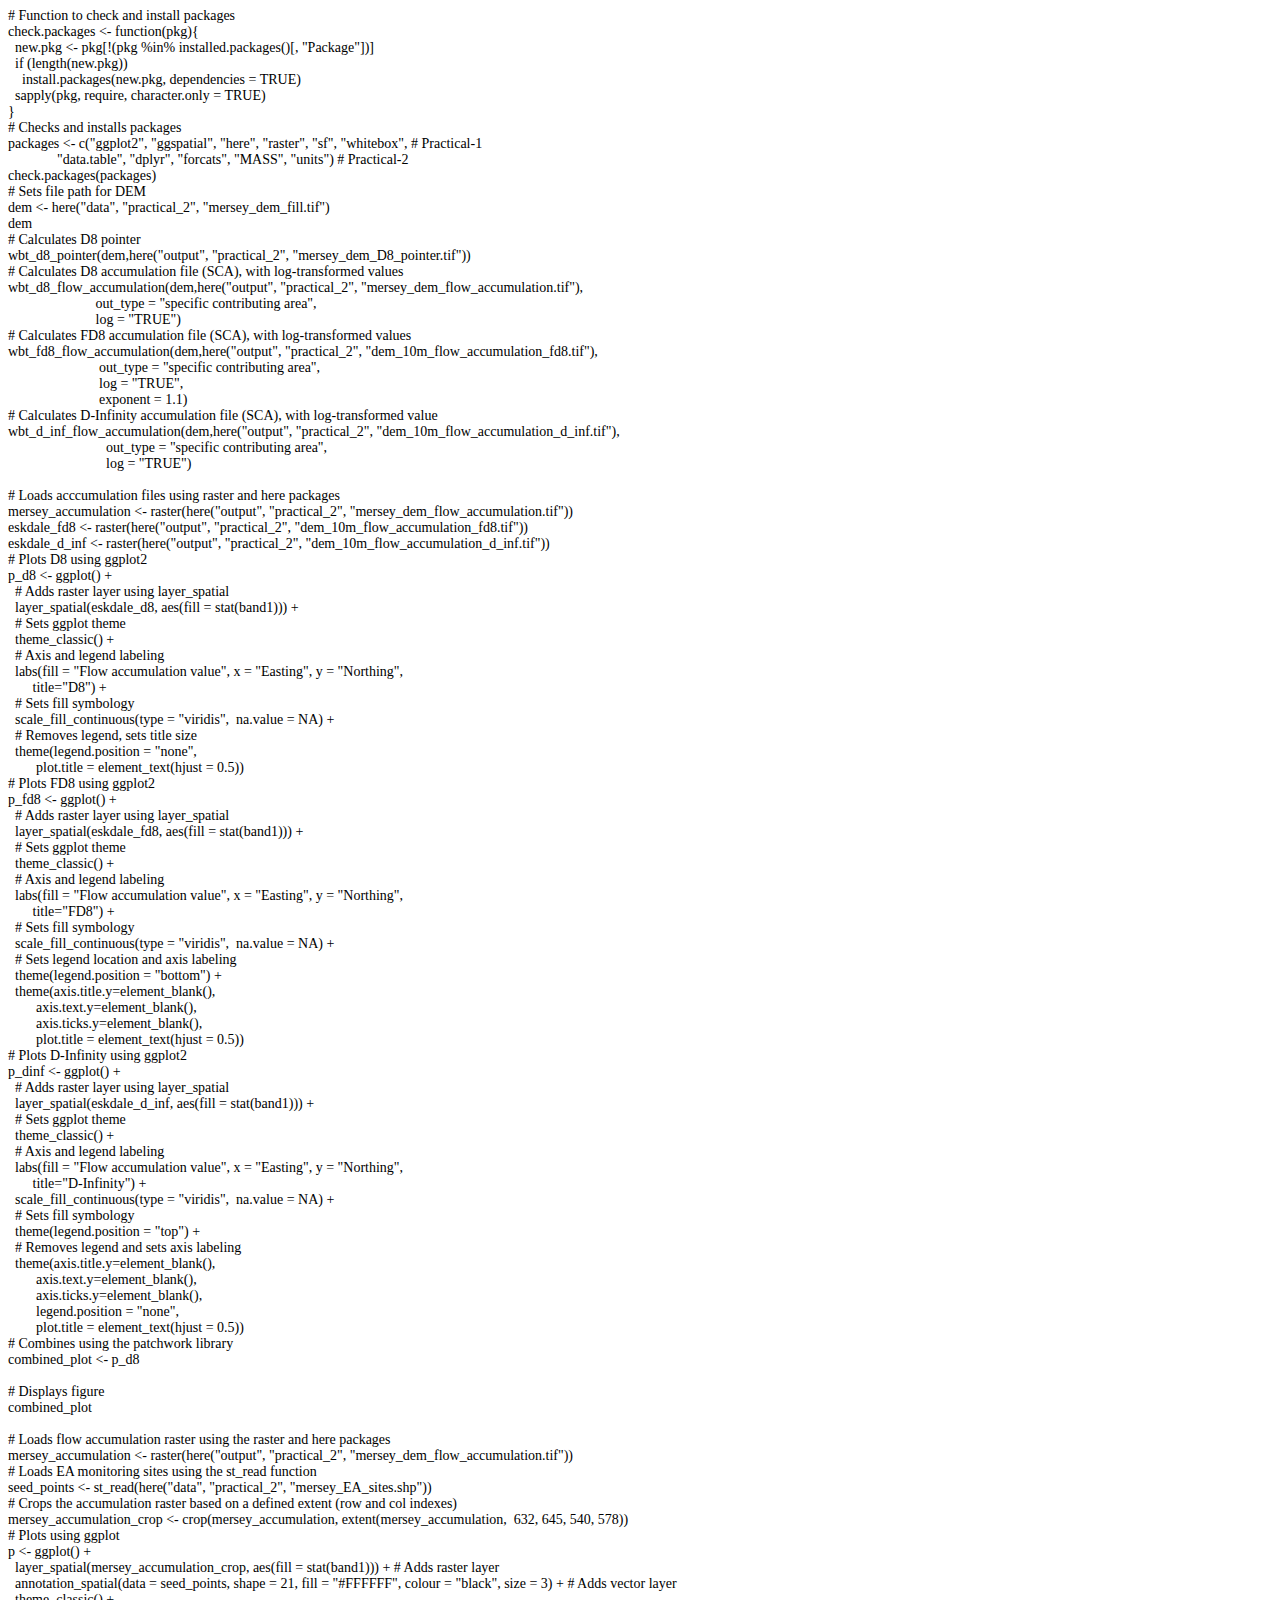
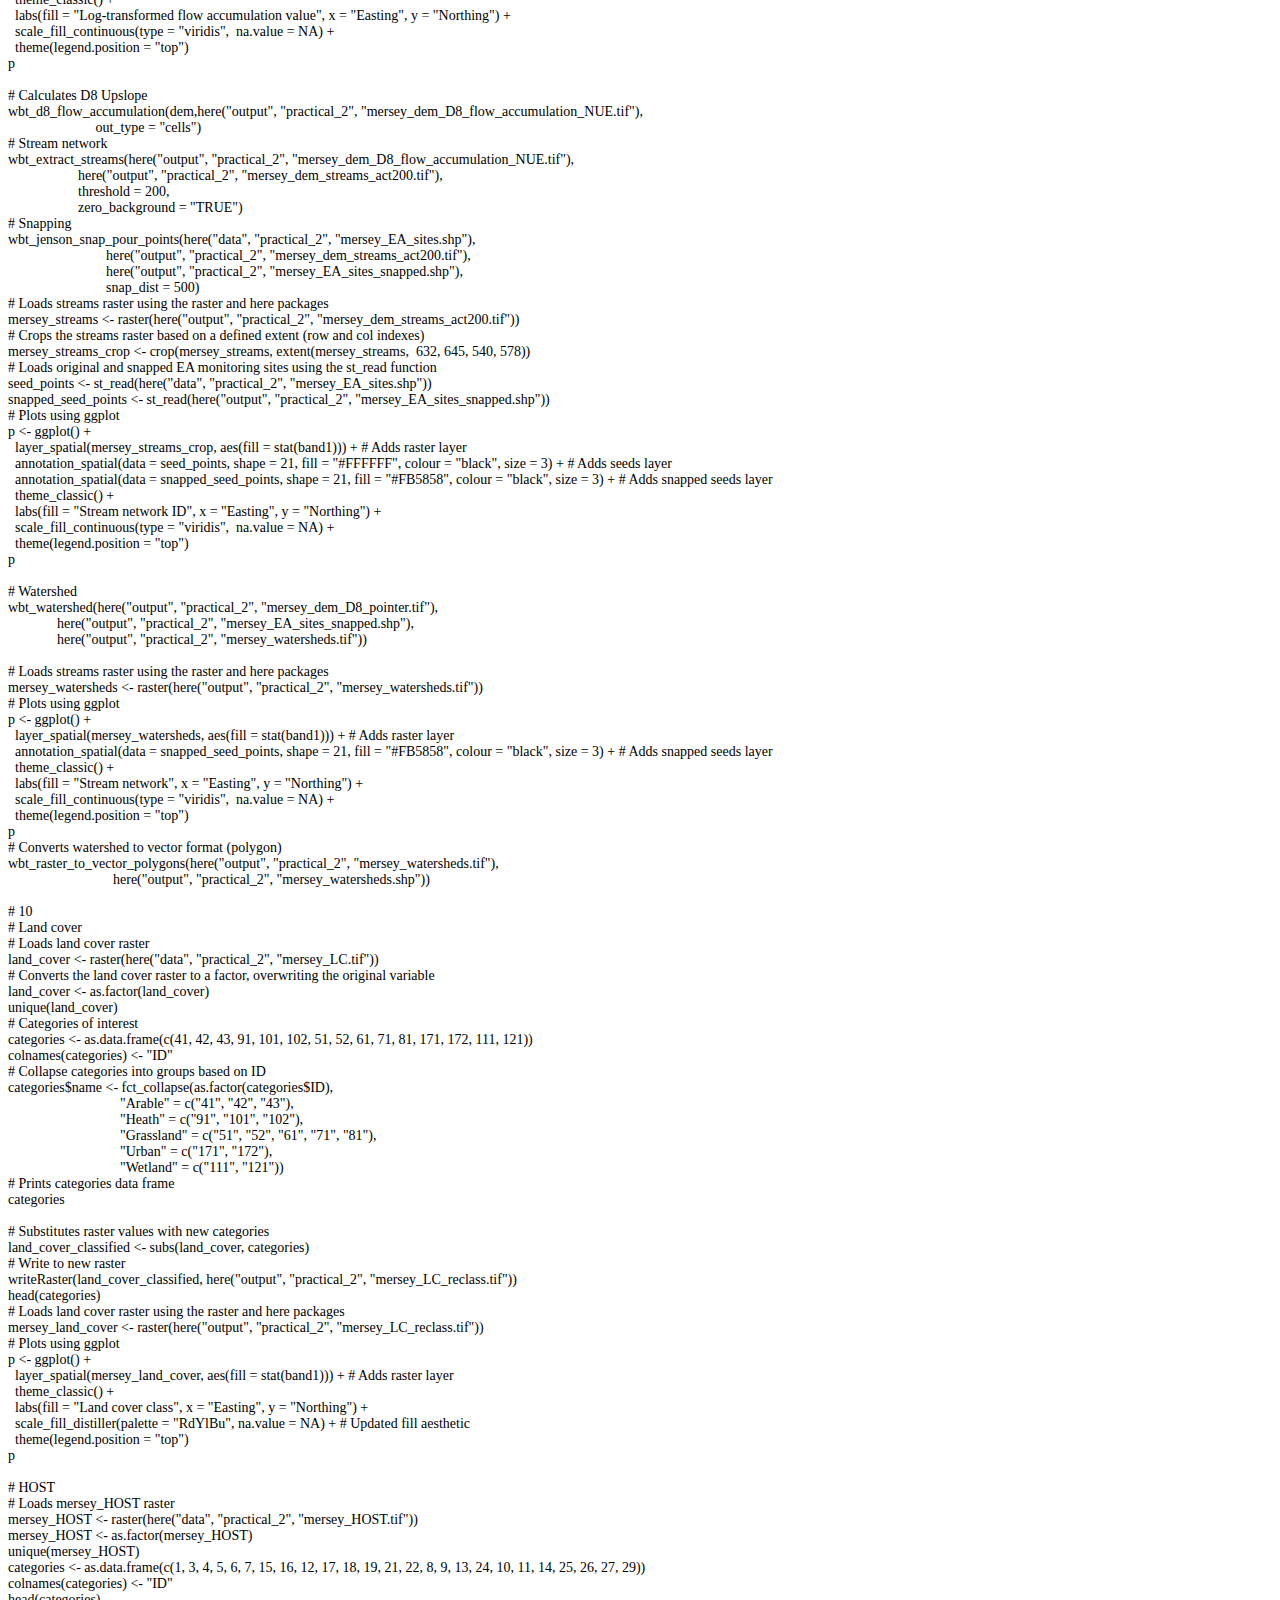
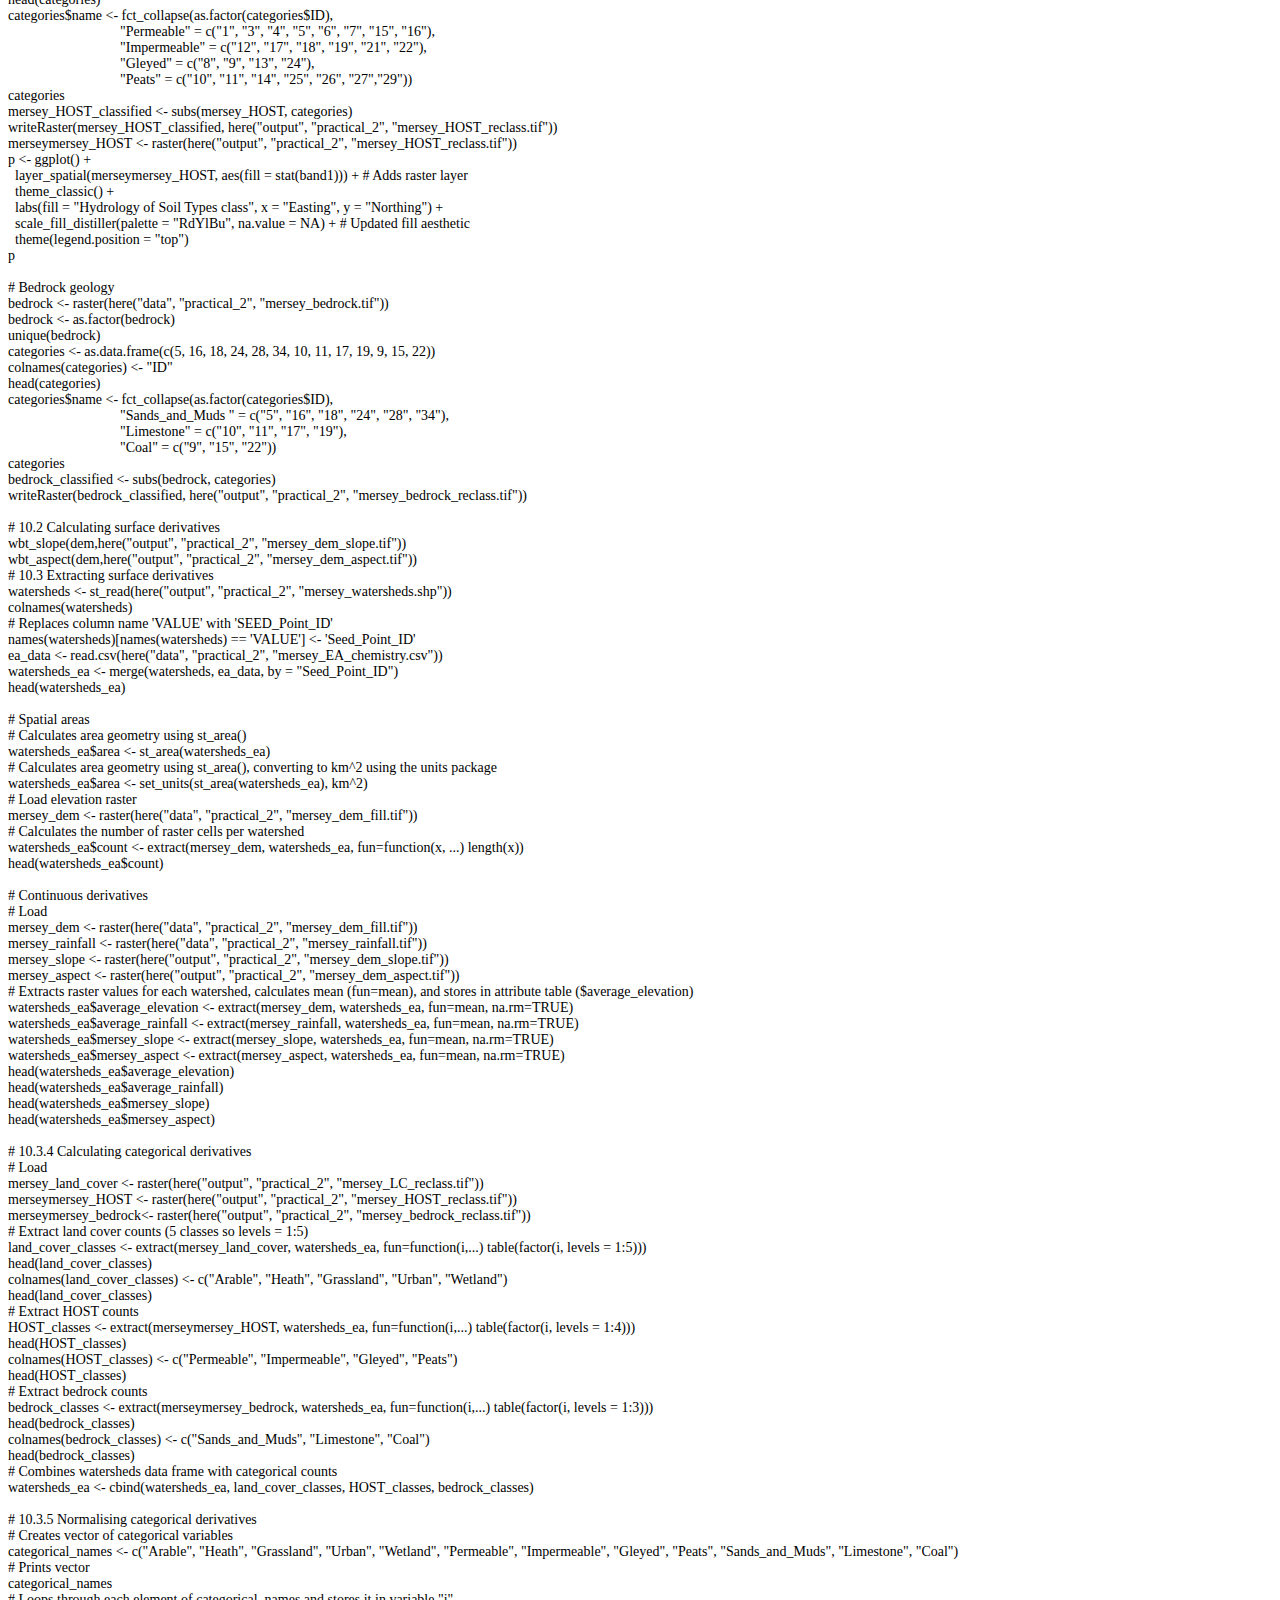
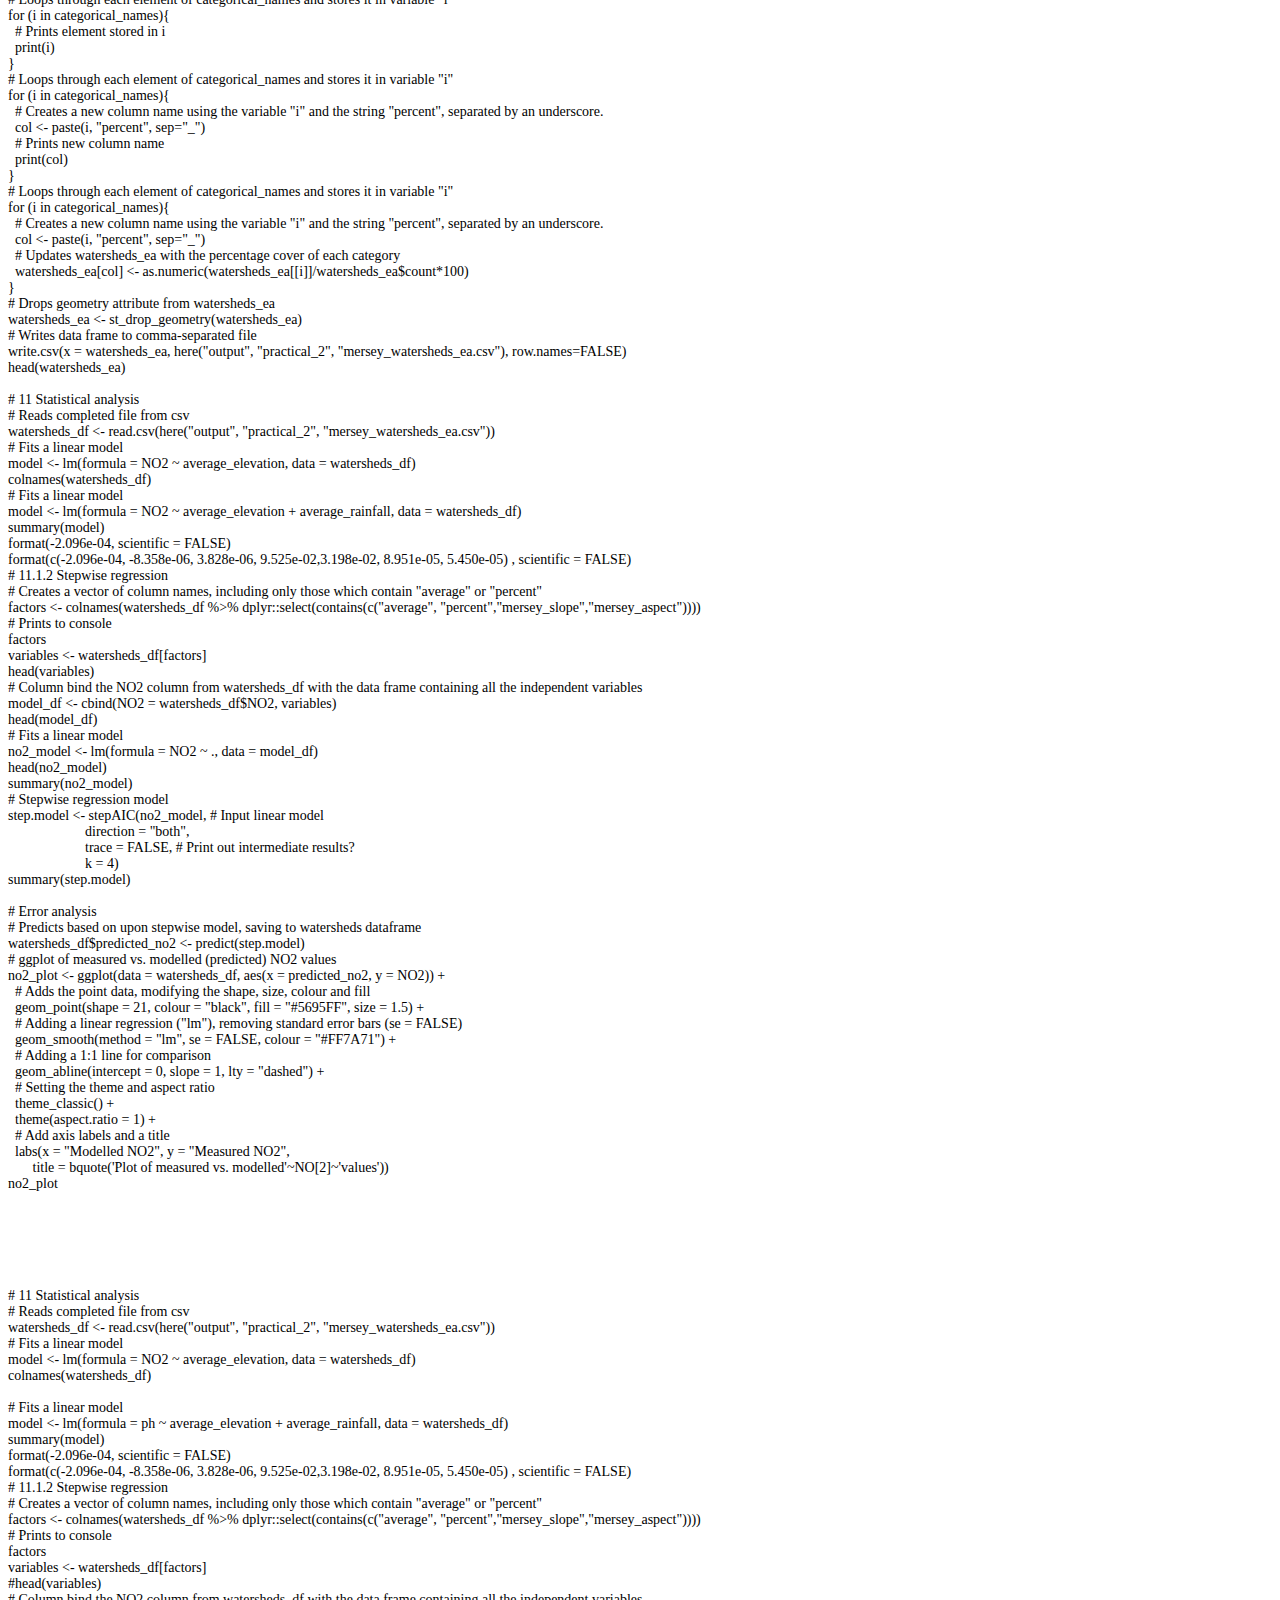
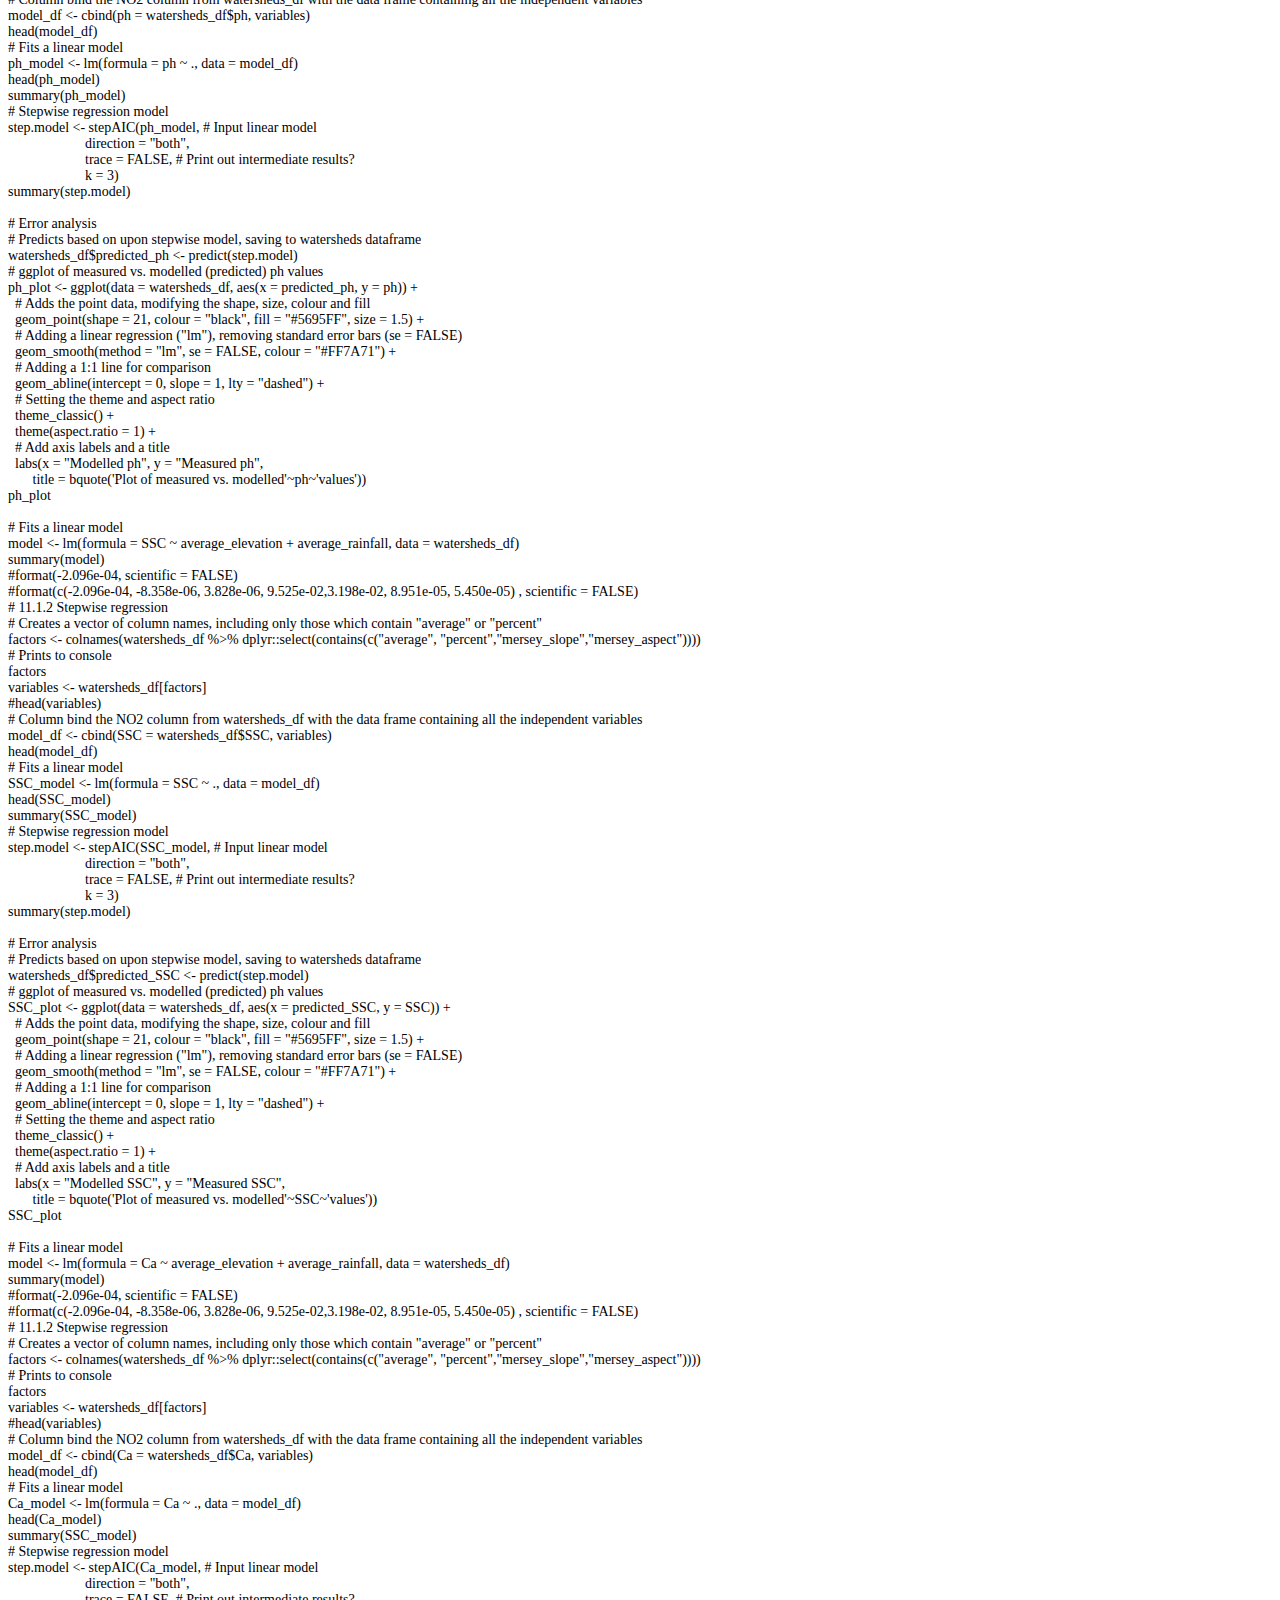
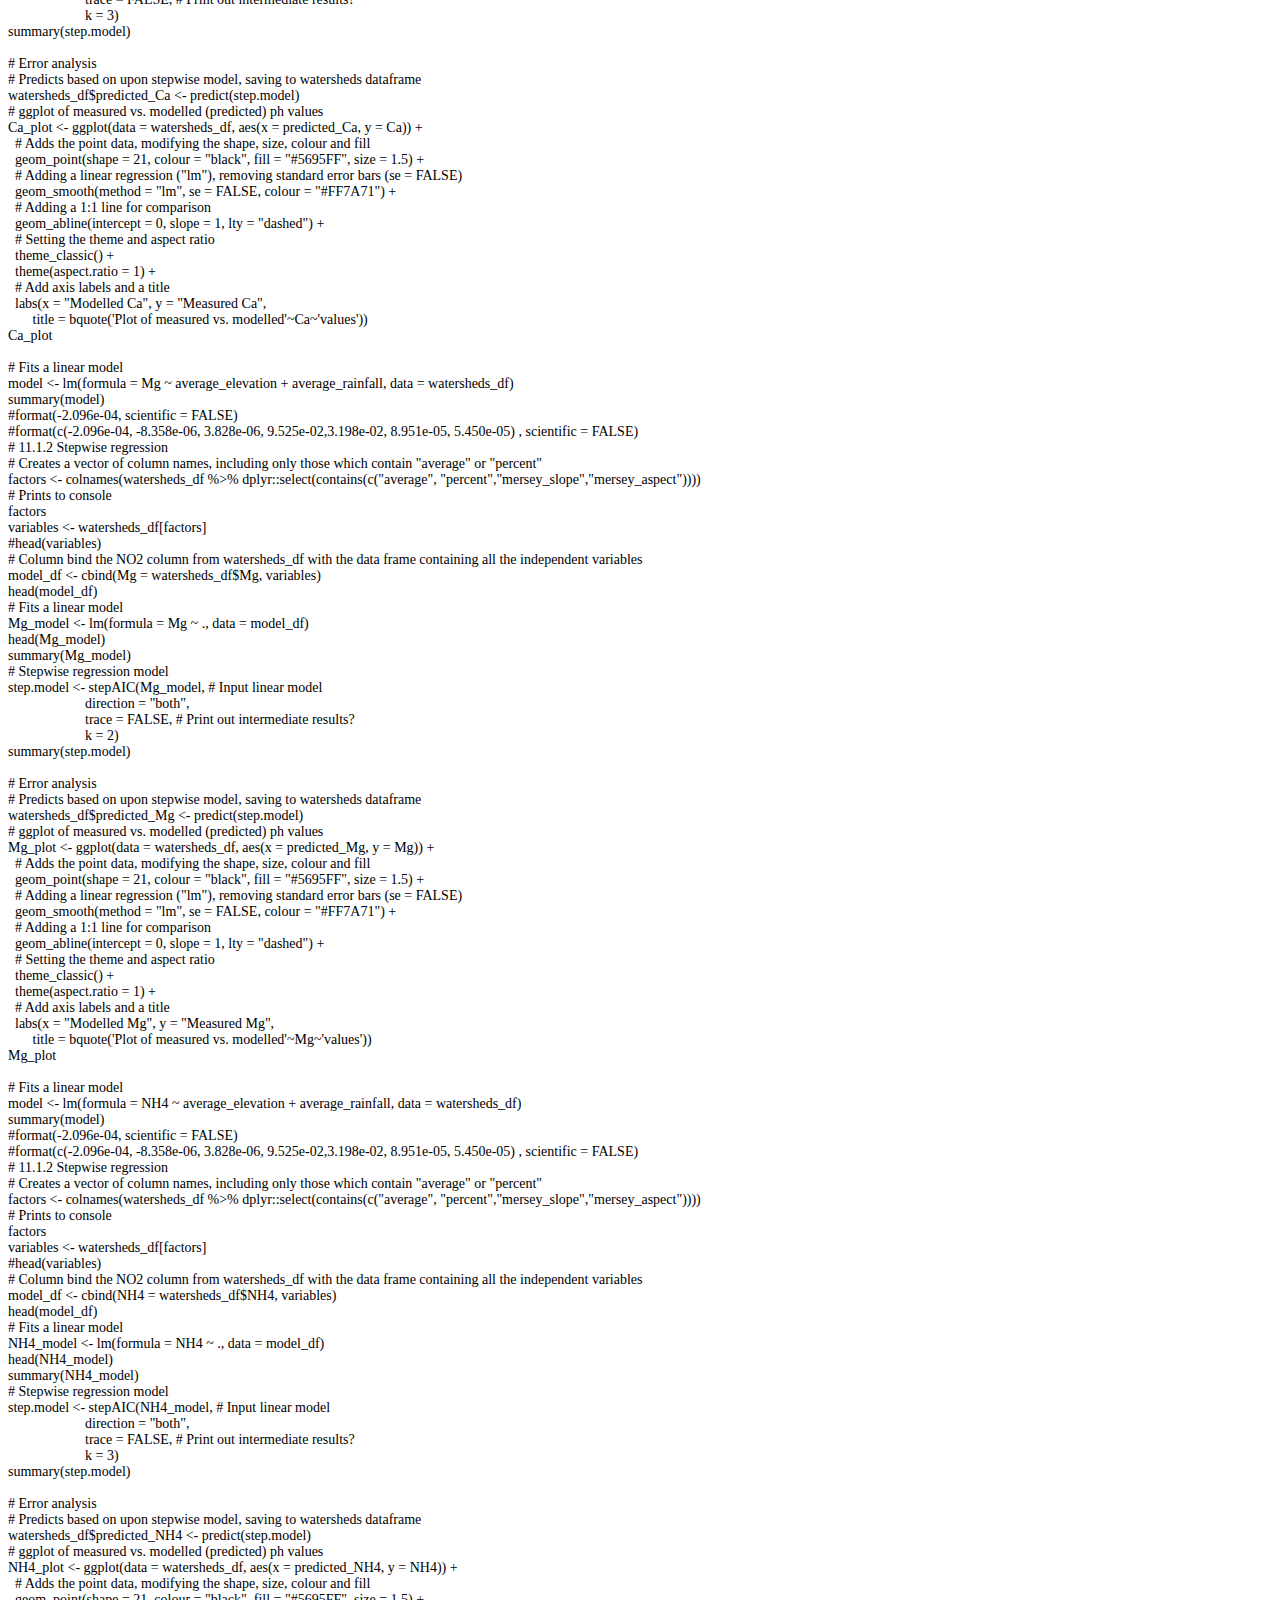
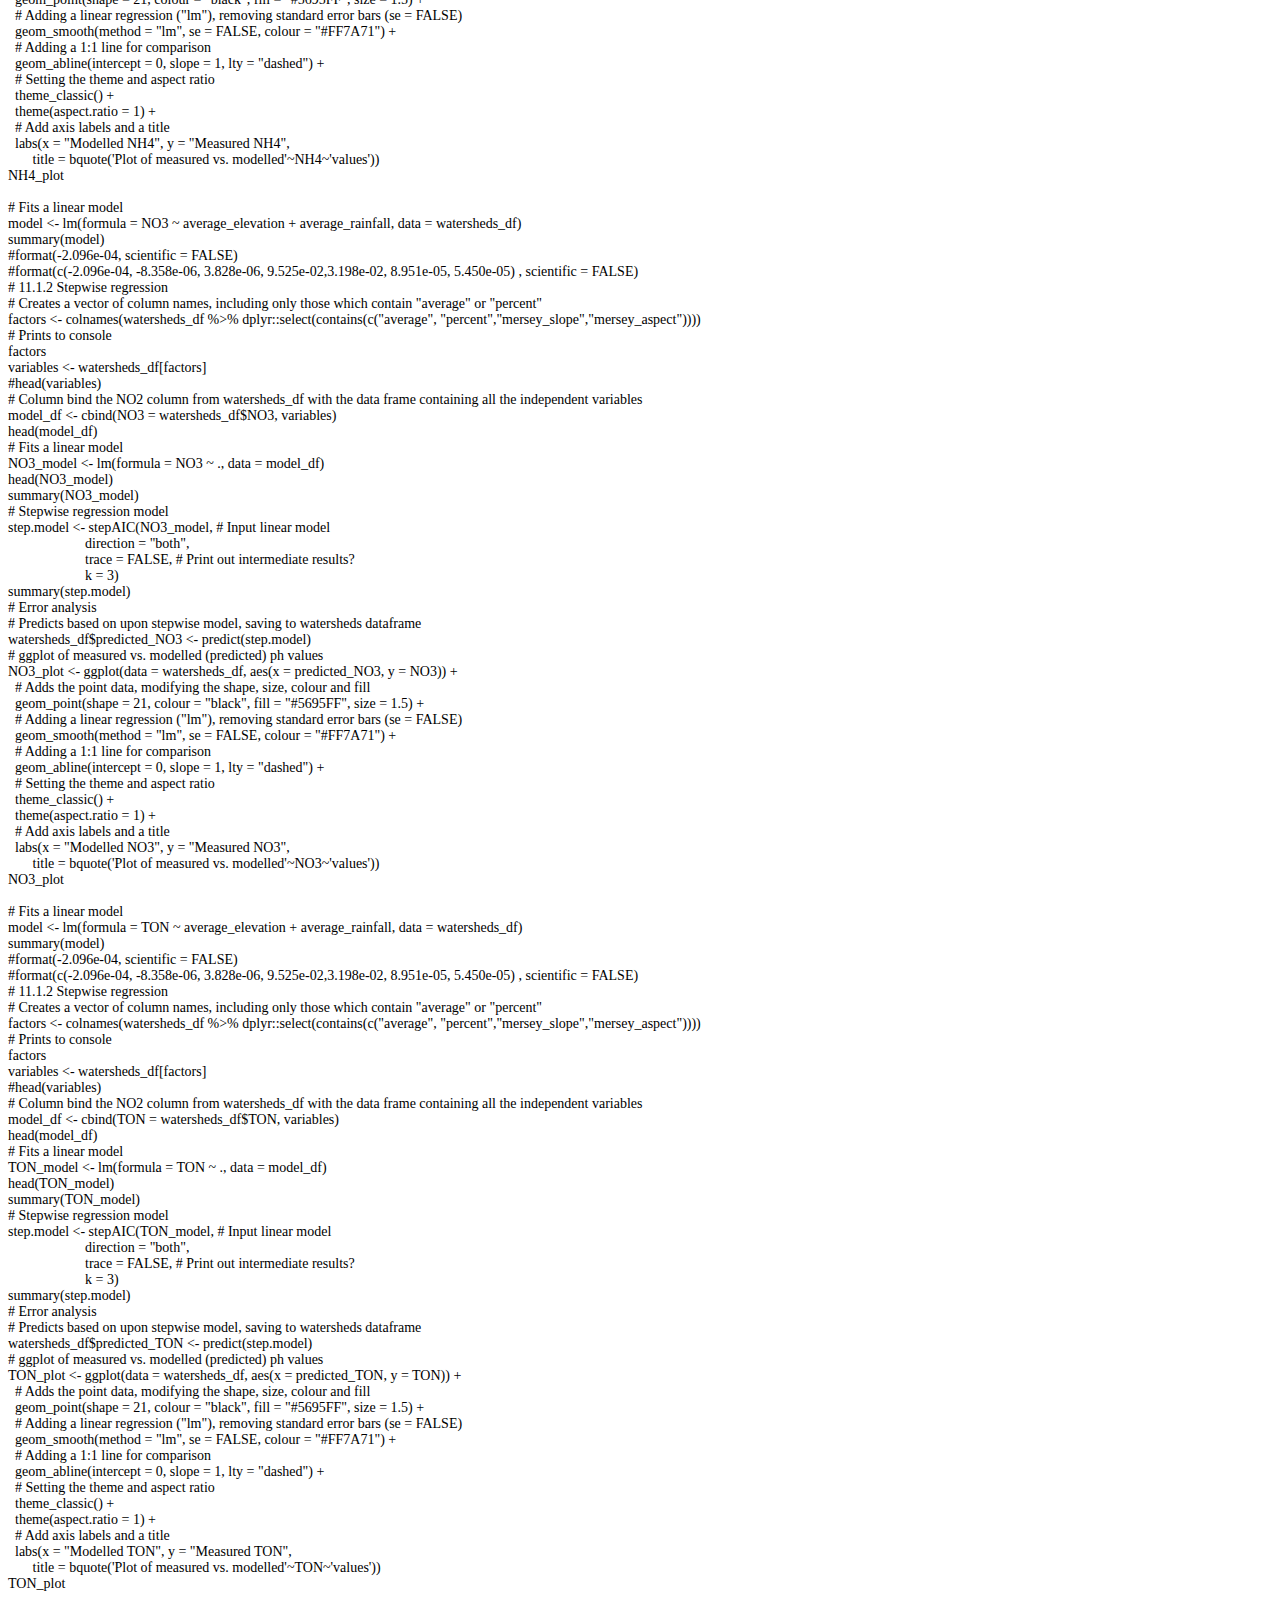
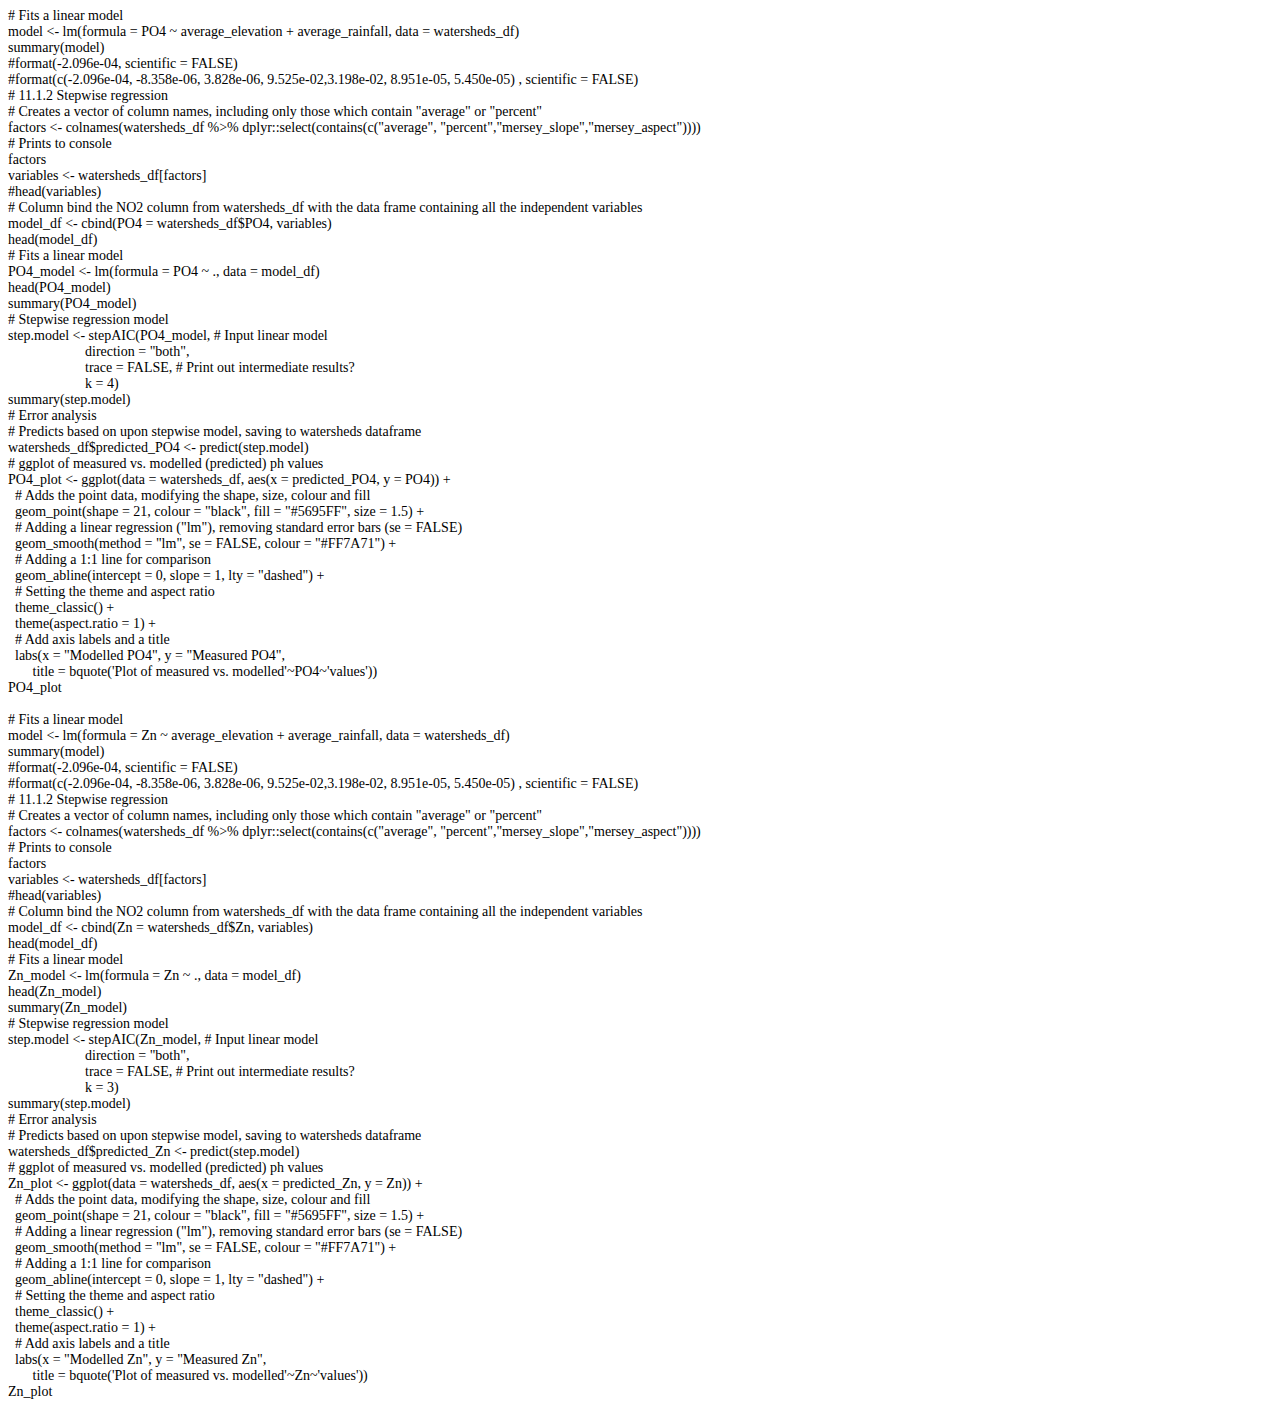
<file: Lin/Code.htm>
<html>

<head>
<meta http-equiv=Content-Type content="text/html; charset=gb2312">
<meta name=Generator content="Microsoft Word 15 (filtered)">
<style>
<!--
 /* Font Definitions */
 @font-face
	{font-family:"Cambria Math";
	panose-1:2 4 5 3 5 4 6 3 2 4;}
@font-face
	{font-family:等线;
	panose-1:2 1 6 0 3 1 1 1 1 1;}
@font-face
	{font-family:"\@等线";
	panose-1:2 1 6 0 3 1 1 1 1 1;}
 /* Style Definitions */
 p.MsoNormal, li.MsoNormal, div.MsoNormal
	{margin:0cm;
	text-align:justify;
	text-justify:inter-ideograph;
	font-size:10.5pt;
	font-family:等线;}
p.MsoHeader, li.MsoHeader, div.MsoHeader
	{mso-style-link:"页眉 字符";
	margin:0cm;
	text-align:center;
	layout-grid-mode:char;
	border:none;
	padding:0cm;
	font-size:9.0pt;
	font-family:等线;}
p.MsoFooter, li.MsoFooter, div.MsoFooter
	{mso-style-link:"页脚 字符";
	margin:0cm;
	layout-grid-mode:char;
	font-size:9.0pt;
	font-family:等线;}
span.a
	{mso-style-name:"页眉 字符";
	mso-style-link:页眉;}
span.a0
	{mso-style-name:"页脚 字符";
	mso-style-link:页脚;}
.MsoChpDefault
	{font-family:等线;}
 /* Page Definitions */
 @page WordSection1
	{size:595.3pt 841.9pt;
	margin:72.0pt 90.0pt 72.0pt 90.0pt;
	layout-grid:15.6pt;}
div.WordSection1
	{page:WordSection1;}
-->
</style>

</head>

<body lang=ZH-CN style='word-wrap:break-word;text-justify-trim:punctuation'>

<div class=WordSection1 style='layout-grid:15.6pt'>

<p class=MsoNormal><span lang=EN-US># Function to check and install packages</span></p>

<p class=MsoNormal><span lang=EN-US>check.packages &lt;- function(pkg){</span></p>

<p class=MsoNormal><span lang=EN-US>&nbsp; new.pkg &lt;- pkg[!(pkg %in%
installed.packages()[, &quot;Package&quot;])]</span></p>

<p class=MsoNormal><span lang=EN-US>&nbsp; if (length(new.pkg)) </span></p>

<p class=MsoNormal><span lang=EN-US>&nbsp;&nbsp;&nbsp;
install.packages(new.pkg, dependencies = TRUE)</span></p>

<p class=MsoNormal><span lang=EN-US>&nbsp; sapply(pkg, require, character.only
= TRUE)</span></p>

<p class=MsoNormal><span lang=EN-US>}</span></p>

<p class=MsoNormal><span lang=EN-US># Checks and installs packages</span></p>

<p class=MsoNormal><span lang=EN-US>packages &lt;- c(&quot;ggplot2&quot;,
&quot;ggspatial&quot;, &quot;here&quot;, &quot;raster&quot;, &quot;sf&quot;,
&quot;whitebox&quot;, # Practical-1</span></p>

<p class=MsoNormal><span lang=EN-US>&nbsp;&nbsp;&nbsp;&nbsp;&nbsp;&nbsp;&nbsp;&nbsp;&nbsp;&nbsp;&nbsp;&nbsp;&nbsp;
&quot;data.table&quot;, &quot;dplyr&quot;, &quot;forcats&quot;,
&quot;MASS&quot;, &quot;units&quot;) # Practical-2 </span></p>

<p class=MsoNormal><span lang=EN-US>check.packages(packages)</span></p>

<p class=MsoNormal><span lang=EN-US># Sets file path for DEM</span></p>

<p class=MsoNormal><span lang=EN-US>dem &lt;- here(&quot;data&quot;,
&quot;practical_2&quot;, &quot;mersey_dem_fill.tif&quot;)</span></p>

<p class=MsoNormal><span lang=EN-US>dem</span></p>

<p class=MsoNormal><span lang=EN-US># Calculates D8 pointer</span></p>

<p class=MsoNormal><span lang=EN-US>wbt_d8_pointer(dem,here(&quot;output&quot;,
&quot;practical_2&quot;, &quot;mersey_dem_D8_pointer.tif&quot;))</span></p>

<p class=MsoNormal><span lang=EN-US># Calculates D8 accumulation file (SCA),
with log-transformed values</span></p>

<p class=MsoNormal><span lang=EN-US>wbt_d8_flow_accumulation(dem,here(&quot;output&quot;,
&quot;practical_2&quot;, &quot;mersey_dem_flow_accumulation.tif&quot;), </span></p>

<p class=MsoNormal><span lang=EN-US>&nbsp;&nbsp;&nbsp;&nbsp;&nbsp;&nbsp;&nbsp;&nbsp;&nbsp;&nbsp;&nbsp;&nbsp;&nbsp;&nbsp;&nbsp;&nbsp;&nbsp;&nbsp;&nbsp;&nbsp;&nbsp;&nbsp;&nbsp;&nbsp;
out_type = &quot;specific contributing area&quot;, </span></p>

<p class=MsoNormal><span lang=EN-US>&nbsp;&nbsp;&nbsp;&nbsp;&nbsp;&nbsp;&nbsp;&nbsp;&nbsp;&nbsp;&nbsp;&nbsp;&nbsp;&nbsp;&nbsp;&nbsp;&nbsp;&nbsp;&nbsp;&nbsp;&nbsp;&nbsp;&nbsp;&nbsp;
log = &quot;TRUE&quot;)</span></p>

<p class=MsoNormal><span lang=EN-US># Calculates FD8 accumulation file (SCA),
with log-transformed values</span></p>

<p class=MsoNormal><span lang=EN-US>wbt_fd8_flow_accumulation(dem,here(&quot;output&quot;,
&quot;practical_2&quot;, &quot;dem_10m_flow_accumulation_fd8.tif&quot;), </span></p>

<p class=MsoNormal><span lang=EN-US>&nbsp;&nbsp;&nbsp;&nbsp;&nbsp;&nbsp;&nbsp;&nbsp;&nbsp;&nbsp;&nbsp;&nbsp;&nbsp;&nbsp;&nbsp;&nbsp;&nbsp;&nbsp;&nbsp;&nbsp;&nbsp;&nbsp;&nbsp;&nbsp;&nbsp;
out_type = &quot;specific contributing area&quot;, </span></p>

<p class=MsoNormal><span lang=EN-US>&nbsp;&nbsp;&nbsp;&nbsp;&nbsp;&nbsp;&nbsp;&nbsp;&nbsp;&nbsp;&nbsp;&nbsp;&nbsp;&nbsp;&nbsp;&nbsp;&nbsp;&nbsp;&nbsp;&nbsp;&nbsp;&nbsp;&nbsp;&nbsp;&nbsp;
log = &quot;TRUE&quot;, </span></p>

<p class=MsoNormal><span lang=EN-US>&nbsp;&nbsp;&nbsp;&nbsp;&nbsp;&nbsp;&nbsp; &nbsp;&nbsp;&nbsp;&nbsp;&nbsp;&nbsp;&nbsp;&nbsp;&nbsp;&nbsp;&nbsp;&nbsp;&nbsp;&nbsp;&nbsp;&nbsp;&nbsp;&nbsp;exponent
= 1.1)</span></p>

<p class=MsoNormal><span lang=EN-US># Calculates D-Infinity accumulation file
(SCA), with log-transformed value </span></p>

<p class=MsoNormal><span lang=EN-US>wbt_d_inf_flow_accumulation(dem,here(&quot;output&quot;,
&quot;practical_2&quot;, &quot;dem_10m_flow_accumulation_d_inf.tif&quot;), </span></p>

<p class=MsoNormal><span lang=EN-US>&nbsp;&nbsp;&nbsp;&nbsp;&nbsp;&nbsp;&nbsp;&nbsp;&nbsp;&nbsp;&nbsp;&nbsp;&nbsp;&nbsp;&nbsp;&nbsp;&nbsp;&nbsp;&nbsp;&nbsp;&nbsp;&nbsp;&nbsp;&nbsp;&nbsp;&nbsp;&nbsp;
out_type = &quot;specific contributing area&quot;, </span></p>

<p class=MsoNormal><span lang=EN-US>&nbsp;&nbsp;&nbsp;&nbsp;&nbsp;&nbsp;&nbsp;&nbsp;&nbsp;&nbsp;&nbsp;&nbsp;&nbsp;&nbsp;&nbsp;&nbsp;&nbsp;&nbsp;&nbsp;&nbsp;&nbsp;&nbsp;&nbsp;&nbsp;&nbsp;&nbsp;&nbsp;
log = &quot;TRUE&quot;)</span></p>

<p class=MsoNormal><span lang=EN-US>&nbsp;</span></p>

<p class=MsoNormal><span lang=EN-US># Loads acccumulation files using raster
and here packages</span></p>

<p class=MsoNormal><span lang=EN-US>mersey_accumulation &lt;-
raster(here(&quot;output&quot;, &quot;practical_2&quot;,
&quot;mersey_dem_flow_accumulation.tif&quot;))</span></p>

<p class=MsoNormal><span lang=EN-US>eskdale_fd8 &lt;- raster(here(&quot;output&quot;,
&quot;practical_2&quot;, &quot;dem_10m_flow_accumulation_fd8.tif&quot;))</span></p>

<p class=MsoNormal><span lang=EN-US>eskdale_d_inf &lt;-
raster(here(&quot;output&quot;, &quot;practical_2&quot;,
&quot;dem_10m_flow_accumulation_d_inf.tif&quot;))</span></p>

<p class=MsoNormal><span lang=EN-US># Plots D8 using ggplot2</span></p>

<p class=MsoNormal><span lang=EN-US>p_d8 &lt;- ggplot() +</span></p>

<p class=MsoNormal><span lang=EN-US>&nbsp; # Adds raster layer using
layer_spatial</span></p>

<p class=MsoNormal><span lang=EN-US>&nbsp; layer_spatial(eskdale_d8, aes(fill =
stat(band1))) +</span></p>

<p class=MsoNormal><span lang=EN-US>&nbsp; # Sets ggplot theme</span></p>

<p class=MsoNormal><span lang=EN-US>&nbsp; theme_classic() + </span></p>

<p class=MsoNormal><span lang=EN-US>&nbsp; # Axis and legend labeling</span></p>

<p class=MsoNormal><span lang=EN-US>&nbsp; labs(fill = &quot;Flow accumulation
value&quot;, x = &quot;Easting&quot;, y = &quot;Northing&quot;, </span></p>

<p class=MsoNormal><span lang=EN-US>&nbsp;&nbsp;&nbsp;&nbsp;&nbsp;&nbsp;
title=&quot;D8&quot;) +</span></p>

<p class=MsoNormal><span lang=EN-US>&nbsp; # Sets fill symbology</span></p>

<p class=MsoNormal><span lang=EN-US>&nbsp; scale_fill_continuous(type =
&quot;viridis&quot;,&nbsp; na.value = NA) +</span></p>

<p class=MsoNormal><span lang=EN-US>&nbsp; # Removes legend, sets title size</span></p>

<p class=MsoNormal><span lang=EN-US>&nbsp; theme(legend.position =
&quot;none&quot;, </span></p>

<p class=MsoNormal><span lang=EN-US>&nbsp;&nbsp;&nbsp;&nbsp;&nbsp;&nbsp;&nbsp;
plot.title = element_text(hjust = 0.5))</span></p>

<p class=MsoNormal><span lang=EN-US># Plots FD8 using ggplot2</span></p>

<p class=MsoNormal><span lang=EN-US>p_fd8 &lt;- ggplot() +</span></p>

<p class=MsoNormal><span lang=EN-US>&nbsp; # Adds raster layer using
layer_spatial</span></p>

<p class=MsoNormal><span lang=EN-US>&nbsp; layer_spatial(eskdale_fd8, aes(fill
= stat(band1))) +</span></p>

<p class=MsoNormal><span lang=EN-US>&nbsp; # Sets ggplot theme</span></p>

<p class=MsoNormal><span lang=EN-US>&nbsp; theme_classic() + </span></p>

<p class=MsoNormal><span lang=EN-US>&nbsp; # Axis and legend labeling</span></p>

<p class=MsoNormal><span lang=EN-US>&nbsp; labs(fill = &quot;Flow accumulation
value&quot;, x = &quot;Easting&quot;, y = &quot;Northing&quot;, </span></p>

<p class=MsoNormal><span lang=EN-US>&nbsp;&nbsp;&nbsp;&nbsp;&nbsp;&nbsp;
title=&quot;FD8&quot;) +</span></p>

<p class=MsoNormal><span lang=EN-US>&nbsp; # Sets fill symbology</span></p>

<p class=MsoNormal><span lang=EN-US>&nbsp; scale_fill_continuous(type =
&quot;viridis&quot;,&nbsp; na.value = NA) +</span></p>

<p class=MsoNormal><span lang=EN-US>&nbsp; # Sets legend location and axis
labeling </span></p>

<p class=MsoNormal><span lang=EN-US>&nbsp; theme(legend.position =
&quot;bottom&quot;) +</span></p>

<p class=MsoNormal><span lang=EN-US>&nbsp; theme(axis.title.y=element_blank(),</span></p>

<p class=MsoNormal><span lang=EN-US>&nbsp;&nbsp;&nbsp;&nbsp;&nbsp;&nbsp;&nbsp;
axis.text.y=element_blank(),</span></p>

<p class=MsoNormal><span lang=EN-US>&nbsp;&nbsp;&nbsp;&nbsp;&nbsp;&nbsp;&nbsp;
axis.ticks.y=element_blank(),</span></p>

<p class=MsoNormal><span lang=EN-US>&nbsp;&nbsp;&nbsp;&nbsp;&nbsp;&nbsp;&nbsp;
plot.title = element_text(hjust = 0.5))</span></p>

<p class=MsoNormal><span lang=EN-US># Plots D-Infinity using ggplot2</span></p>

<p class=MsoNormal><span lang=EN-US>p_dinf &lt;- ggplot() +</span></p>

<p class=MsoNormal><span lang=EN-US>&nbsp; # Adds raster layer using
layer_spatial</span></p>

<p class=MsoNormal><span lang=EN-US>&nbsp; layer_spatial(eskdale_d_inf,
aes(fill = stat(band1))) +</span></p>

<p class=MsoNormal><span lang=EN-US>&nbsp; # Sets ggplot theme</span></p>

<p class=MsoNormal><span lang=EN-US>&nbsp; theme_classic() + </span></p>

<p class=MsoNormal><span lang=EN-US>&nbsp; # Axis and legend labeling</span></p>

<p class=MsoNormal><span lang=EN-US>&nbsp; labs(fill = &quot;Flow accumulation
value&quot;, x = &quot;Easting&quot;, y = &quot;Northing&quot;,</span></p>

<p class=MsoNormal><span lang=EN-US>&nbsp;&nbsp;&nbsp;&nbsp;&nbsp;&nbsp;
title=&quot;D-Infinity&quot;) +</span></p>

<p class=MsoNormal><span lang=EN-US>&nbsp; scale_fill_continuous(type =
&quot;viridis&quot;,&nbsp; na.value = NA) +</span></p>

<p class=MsoNormal><span lang=EN-US>&nbsp; # Sets fill symbology</span></p>

<p class=MsoNormal><span lang=EN-US>&nbsp; theme(legend.position =
&quot;top&quot;) +</span></p>

<p class=MsoNormal><span lang=EN-US>&nbsp; # Removes legend and sets axis
labeling </span></p>

<p class=MsoNormal><span lang=EN-US>&nbsp; theme(axis.title.y=element_blank(),</span></p>

<p class=MsoNormal><span lang=EN-US>&nbsp;&nbsp;&nbsp;&nbsp;&nbsp;&nbsp;&nbsp;
axis.text.y=element_blank(),</span></p>

<p class=MsoNormal><span lang=EN-US>&nbsp;&nbsp;&nbsp;&nbsp;&nbsp;&nbsp;&nbsp;
axis.ticks.y=element_blank(), </span></p>

<p class=MsoNormal><span lang=EN-US>&nbsp;&nbsp;&nbsp;&nbsp;&nbsp;&nbsp;&nbsp;
legend.position = &quot;none&quot;, </span></p>

<p class=MsoNormal><span lang=EN-US>&nbsp;&nbsp;&nbsp;&nbsp;&nbsp;&nbsp;&nbsp;
plot.title = element_text(hjust = 0.5))</span></p>

<p class=MsoNormal><span lang=EN-US># Combines using the patchwork library</span></p>

<p class=MsoNormal><span lang=EN-US>combined_plot &lt;- p_d8</span></p>

<p class=MsoNormal><span lang=EN-US>&nbsp;</span></p>

<p class=MsoNormal><span lang=EN-US># Displays figure</span></p>

<p class=MsoNormal><span lang=EN-US>combined_plot</span></p>

<p class=MsoNormal><span lang=EN-US>&nbsp;</span></p>

<p class=MsoNormal><span lang=EN-US># Loads flow accumulation raster using the
raster and here packages</span></p>

<p class=MsoNormal><span lang=EN-US>mersey_accumulation &lt;-
raster(here(&quot;output&quot;, &quot;practical_2&quot;,
&quot;mersey_dem_flow_accumulation.tif&quot;))</span></p>

<p class=MsoNormal><span lang=EN-US># Loads EA monitoring sites using the
st_read function</span></p>

<p class=MsoNormal><span lang=EN-US>seed_points &lt;-
st_read(here(&quot;data&quot;, &quot;practical_2&quot;,
&quot;mersey_EA_sites.shp&quot;))</span></p>

<p class=MsoNormal><span lang=EN-US># Crops the accumulation raster based on a
defined extent (row and col indexes) </span></p>

<p class=MsoNormal><span lang=EN-US>mersey_accumulation_crop &lt;-
crop(mersey_accumulation, extent(mersey_accumulation,&nbsp; 632, 645, 540,
578))</span></p>

<p class=MsoNormal><span lang=EN-US># Plots using ggplot</span></p>

<p class=MsoNormal><span lang=EN-US>p &lt;- ggplot() +</span></p>

<p class=MsoNormal><span lang=EN-US>&nbsp;
layer_spatial(mersey_accumulation_crop, aes(fill = stat(band1))) + # Adds
raster layer</span></p>

<p class=MsoNormal><span lang=EN-US>&nbsp; annotation_spatial(data =
seed_points, shape = 21, fill = &quot;#FFFFFF&quot;, colour = &quot;black&quot;,
size = 3) + # Adds vector layer</span></p>

<p class=MsoNormal><span lang=EN-US>&nbsp; theme_classic() + </span></p>

<p class=MsoNormal><span lang=EN-US>&nbsp; labs(fill = &quot;Log-transformed
flow accumulation value&quot;, x = &quot;Easting&quot;, y =
&quot;Northing&quot;) +</span></p>

<p class=MsoNormal><span lang=EN-US>&nbsp; scale_fill_continuous(type =
&quot;viridis&quot;,&nbsp; na.value = NA) +</span></p>

<p class=MsoNormal><span lang=EN-US>&nbsp; theme(legend.position =
&quot;top&quot;)</span></p>

<p class=MsoNormal><span lang=EN-US>p </span></p>

<p class=MsoNormal><span lang=EN-US>&nbsp;</span></p>

<p class=MsoNormal><span lang=EN-US># Calculates D8 Upslope</span></p>

<p class=MsoNormal><span lang=EN-US>wbt_d8_flow_accumulation(dem,here(&quot;output&quot;,
&quot;practical_2&quot;, &quot;mersey_dem_D8_flow_accumulation_NUE.tif&quot;), </span></p>

<p class=MsoNormal><span lang=EN-US>&nbsp;&nbsp;&nbsp;&nbsp;&nbsp;&nbsp;&nbsp;&nbsp;&nbsp;&nbsp;&nbsp;&nbsp;&nbsp;&nbsp;&nbsp;&nbsp;&nbsp;&nbsp;&nbsp;&nbsp;&nbsp;&nbsp;&nbsp;&nbsp;
out_type = &quot;cells&quot;)</span></p>

<p class=MsoNormal><span lang=EN-US># Stream network</span></p>

<p class=MsoNormal><span lang=EN-US>wbt_extract_streams(here(&quot;output&quot;,
&quot;practical_2&quot;, &quot;mersey_dem_D8_flow_accumulation_NUE.tif&quot;), </span></p>

<p class=MsoNormal><span lang=EN-US>&nbsp;&nbsp;&nbsp;&nbsp;&nbsp;&nbsp;&nbsp;&nbsp;&nbsp;&nbsp;&nbsp;&nbsp;&nbsp;&nbsp;&nbsp;&nbsp;&nbsp;&nbsp;&nbsp;
here(&quot;output&quot;, &quot;practical_2&quot;,
&quot;mersey_dem_streams_act200.tif&quot;), </span></p>

<p class=MsoNormal><span lang=EN-US>&nbsp;&nbsp;&nbsp;&nbsp;&nbsp;&nbsp;&nbsp;&nbsp;&nbsp;&nbsp;&nbsp;&nbsp;&nbsp;&nbsp;&nbsp;&nbsp;&nbsp;&nbsp;&nbsp;
threshold = 200, </span></p>

<p class=MsoNormal><span lang=EN-US>&nbsp;&nbsp;&nbsp;&nbsp;&nbsp;&nbsp;&nbsp;&nbsp;&nbsp;&nbsp;&nbsp;&nbsp;&nbsp;&nbsp;&nbsp;&nbsp;&nbsp;&nbsp;&nbsp;
zero_background = &quot;TRUE&quot;)</span></p>

<p class=MsoNormal><span lang=EN-US># Snapping</span></p>

<p class=MsoNormal><span lang=EN-US>wbt_jenson_snap_pour_points(here(&quot;data&quot;,
&quot;practical_2&quot;, &quot;mersey_EA_sites.shp&quot;),</span></p>

<p class=MsoNormal><span lang=EN-US>&nbsp;&nbsp;&nbsp;&nbsp;&nbsp;&nbsp;&nbsp;&nbsp;&nbsp;&nbsp;&nbsp;&nbsp;&nbsp;&nbsp;&nbsp;&nbsp;&nbsp;&nbsp;&nbsp;&nbsp;&nbsp;&nbsp;&nbsp;&nbsp;&nbsp;&nbsp;&nbsp;
here(&quot;output&quot;, &quot;practical_2&quot;,
&quot;mersey_dem_streams_act200.tif&quot;),</span></p>

<p class=MsoNormal><span lang=EN-US>&nbsp;&nbsp;&nbsp;&nbsp;&nbsp;&nbsp;&nbsp;&nbsp;&nbsp;&nbsp;&nbsp;&nbsp;&nbsp;&nbsp;&nbsp;&nbsp;&nbsp;&nbsp;&nbsp;&nbsp;&nbsp;&nbsp;&nbsp;&nbsp;&nbsp;&nbsp;&nbsp;
here(&quot;output&quot;, &quot;practical_2&quot;,
&quot;mersey_EA_sites_snapped.shp&quot;),</span></p>

<p class=MsoNormal><span lang=EN-US>&nbsp;&nbsp;&nbsp;&nbsp;&nbsp;&nbsp;&nbsp;&nbsp;&nbsp;&nbsp;&nbsp;&nbsp;&nbsp;&nbsp;&nbsp;&nbsp;&nbsp;&nbsp;&nbsp;&nbsp;&nbsp;&nbsp;&nbsp;&nbsp;&nbsp;&nbsp;&nbsp;
snap_dist = 500)</span></p>

<p class=MsoNormal><span lang=EN-US># Loads streams raster using the raster and
here packages</span></p>

<p class=MsoNormal><span lang=EN-US>mersey_streams &lt;-
raster(here(&quot;output&quot;, &quot;practical_2&quot;,
&quot;mersey_dem_streams_act200.tif&quot;))</span></p>

<p class=MsoNormal><span lang=EN-US># Crops the streams raster based on a
defined extent (row and col indexes) </span></p>

<p class=MsoNormal><span lang=EN-US>mersey_streams_crop &lt;- crop(mersey_streams,
extent(mersey_streams,&nbsp; 632, 645, 540, 578))</span></p>

<p class=MsoNormal><span lang=EN-US># Loads original and snapped EA monitoring
sites using the st_read function</span></p>

<p class=MsoNormal><span lang=EN-US>seed_points &lt;-
st_read(here(&quot;data&quot;, &quot;practical_2&quot;,
&quot;mersey_EA_sites.shp&quot;))</span></p>

<p class=MsoNormal><span lang=EN-US>snapped_seed_points &lt;-
st_read(here(&quot;output&quot;, &quot;practical_2&quot;,
&quot;mersey_EA_sites_snapped.shp&quot;))&nbsp;&nbsp;&nbsp;&nbsp;&nbsp;&nbsp;&nbsp;&nbsp;&nbsp;&nbsp;&nbsp;&nbsp;&nbsp;&nbsp;&nbsp;&nbsp;&nbsp;&nbsp;&nbsp;&nbsp;&nbsp;&nbsp;&nbsp;&nbsp;&nbsp;&nbsp;&nbsp;
</span></p>

<p class=MsoNormal><span lang=EN-US># Plots using ggplot</span></p>

<p class=MsoNormal><span lang=EN-US>p &lt;- ggplot() +</span></p>

<p class=MsoNormal><span lang=EN-US>&nbsp; layer_spatial(mersey_streams_crop,
aes(fill = stat(band1))) + # Adds raster layer</span></p>

<p class=MsoNormal><span lang=EN-US>&nbsp; annotation_spatial(data =
seed_points, shape = 21, fill = &quot;#FFFFFF&quot;, colour =
&quot;black&quot;, size = 3) + # Adds seeds layer</span></p>

<p class=MsoNormal><span lang=EN-US>&nbsp; annotation_spatial(data =
snapped_seed_points, shape = 21, fill = &quot;#FB5858&quot;, colour =
&quot;black&quot;, size = 3) + # Adds snapped seeds layer</span></p>

<p class=MsoNormal><span lang=EN-US>&nbsp; theme_classic() + </span></p>

<p class=MsoNormal><span lang=EN-US>&nbsp; labs(fill = &quot;Stream network
ID&quot;, x = &quot;Easting&quot;, y = &quot;Northing&quot;) +</span></p>

<p class=MsoNormal><span lang=EN-US>&nbsp; scale_fill_continuous(type =
&quot;viridis&quot;,&nbsp; na.value = NA) +</span></p>

<p class=MsoNormal><span lang=EN-US>&nbsp; theme(legend.position =
&quot;top&quot;)</span></p>

<p class=MsoNormal><span lang=EN-US>p&nbsp;&nbsp;&nbsp;&nbsp;&nbsp;&nbsp;&nbsp;&nbsp;&nbsp;&nbsp;&nbsp;&nbsp;&nbsp;&nbsp;&nbsp;&nbsp;&nbsp;&nbsp;&nbsp;
</span></p>

<p class=MsoNormal><span lang=EN-US>&nbsp;</span></p>

<p class=MsoNormal><span lang=EN-US># Watershed</span></p>

<p class=MsoNormal><span lang=EN-US>wbt_watershed(here(&quot;output&quot;,
&quot;practical_2&quot;, &quot;mersey_dem_D8_pointer.tif&quot;),</span></p>

<p class=MsoNormal><span lang=EN-US>&nbsp;&nbsp;&nbsp;&nbsp;&nbsp;&nbsp;&nbsp;&nbsp;&nbsp;&nbsp;&nbsp;&nbsp;&nbsp;
here(&quot;output&quot;, &quot;practical_2&quot;,
&quot;mersey_EA_sites_snapped.shp&quot;),</span></p>

<p class=MsoNormal><span lang=EN-US>&nbsp;&nbsp;&nbsp;&nbsp;&nbsp;&nbsp;&nbsp;&nbsp;&nbsp;&nbsp;&nbsp;&nbsp;&nbsp;
here(&quot;output&quot;, &quot;practical_2&quot;,
&quot;mersey_watersheds.tif&quot;))</span></p>

<p class=MsoNormal><span lang=EN-US>&nbsp;</span></p>

<p class=MsoNormal><span lang=EN-US># Loads streams raster using the raster and
here packages</span></p>

<p class=MsoNormal><span lang=EN-US>mersey_watersheds &lt;- raster(here(&quot;output&quot;,
&quot;practical_2&quot;, &quot;mersey_watersheds.tif&quot;))</span></p>

<p class=MsoNormal><span lang=EN-US># Plots using ggplot</span></p>

<p class=MsoNormal><span lang=EN-US>p &lt;- ggplot() +</span></p>

<p class=MsoNormal><span lang=EN-US>&nbsp; layer_spatial(mersey_watersheds,
aes(fill = stat(band1))) + # Adds raster layer</span></p>

<p class=MsoNormal><span lang=EN-US>&nbsp; annotation_spatial(data =
snapped_seed_points, shape = 21, fill = &quot;#FB5858&quot;, colour =
&quot;black&quot;, size = 3) + # Adds snapped seeds layer</span></p>

<p class=MsoNormal><span lang=EN-US>&nbsp; theme_classic() + </span></p>

<p class=MsoNormal><span lang=EN-US>&nbsp; labs(fill = &quot;Stream
network&quot;, x = &quot;Easting&quot;, y = &quot;Northing&quot;) +</span></p>

<p class=MsoNormal><span lang=EN-US>&nbsp; scale_fill_continuous(type =
&quot;viridis&quot;,&nbsp; na.value = NA) +</span></p>

<p class=MsoNormal><span lang=EN-US>&nbsp; theme(legend.position =
&quot;top&quot;)</span></p>

<p class=MsoNormal><span lang=EN-US>p </span></p>

<p class=MsoNormal><span lang=EN-US># Converts watershed to vector format
(polygon)</span></p>

<p class=MsoNormal><span lang=EN-US>wbt_raster_to_vector_polygons(here(&quot;output&quot;,
&quot;practical_2&quot;, &quot;mersey_watersheds.tif&quot;),</span></p>

<p class=MsoNormal><span lang=EN-US>&nbsp;&nbsp;&nbsp;&nbsp;&nbsp;&nbsp;&nbsp;&nbsp;&nbsp;&nbsp;&nbsp;&nbsp;&nbsp;&nbsp;&nbsp;&nbsp;&nbsp;&nbsp;&nbsp;&nbsp;&nbsp;&nbsp;&nbsp;&nbsp;&nbsp;&nbsp;&nbsp;&nbsp;&nbsp;
here(&quot;output&quot;, &quot;practical_2&quot;, &quot;mersey_watersheds.shp&quot;))</span></p>

<p class=MsoNormal><span lang=EN-US>&nbsp;</span></p>

<p class=MsoNormal><span lang=EN-US># 10</span></p>

<p class=MsoNormal><span lang=EN-US># Land cover</span></p>

<p class=MsoNormal><span lang=EN-US># Loads land cover raster</span></p>

<p class=MsoNormal><span lang=EN-US>land_cover &lt;-
raster(here(&quot;data&quot;, &quot;practical_2&quot;,
&quot;mersey_LC.tif&quot;))</span></p>

<p class=MsoNormal><span lang=EN-US># Converts the land cover raster to a
factor, overwriting the original variable</span></p>

<p class=MsoNormal><span lang=EN-US>land_cover &lt;- as.factor(land_cover)</span></p>

<p class=MsoNormal><span lang=EN-US>unique(land_cover)</span></p>

<p class=MsoNormal><span lang=EN-US># Categories of interest</span></p>

<p class=MsoNormal><span lang=EN-US>categories &lt;- as.data.frame(c(41, 42,
43, 91, 101, 102, 51, 52, 61, 71, 81, 171, 172, 111, 121))</span></p>

<p class=MsoNormal><span lang=EN-US>colnames(categories) &lt;- &quot;ID&quot;</span></p>

<p class=MsoNormal><span lang=EN-US># Collapse categories into groups based on
ID</span></p>

<p class=MsoNormal><span lang=EN-US>categories$name &lt;-
fct_collapse(as.factor(categories$ID),</span></p>

<p class=MsoNormal><span lang=EN-US>&nbsp;&nbsp;&nbsp;&nbsp;&nbsp;&nbsp;&nbsp;&nbsp;&nbsp;&nbsp;&nbsp;&nbsp;&nbsp;&nbsp;&nbsp;&nbsp;&nbsp;&nbsp;&nbsp;&nbsp;&nbsp;&nbsp;&nbsp;&nbsp;&nbsp;&nbsp;&nbsp;&nbsp;&nbsp;&nbsp;&nbsp;
&quot;Arable&quot; = c(&quot;41&quot;, &quot;42&quot;, &quot;43&quot;),</span></p>

<p class=MsoNormal><span lang=EN-US>&nbsp;&nbsp;&nbsp;&nbsp;&nbsp;&nbsp;&nbsp;&nbsp;&nbsp;&nbsp;&nbsp;&nbsp;&nbsp;&nbsp;&nbsp;&nbsp;&nbsp;&nbsp;&nbsp;&nbsp;&nbsp;&nbsp;&nbsp;&nbsp;&nbsp;&nbsp;&nbsp;&nbsp;&nbsp;&nbsp;&nbsp;
&quot;Heath&quot; = c(&quot;91&quot;, &quot;101&quot;, &quot;102&quot;),</span></p>

<p class=MsoNormal><span lang=EN-US>&nbsp;&nbsp;&nbsp;&nbsp;&nbsp;&nbsp;&nbsp;&nbsp;&nbsp;&nbsp;&nbsp;&nbsp;&nbsp;&nbsp;&nbsp;&nbsp;&nbsp;&nbsp;&nbsp;&nbsp;&nbsp;&nbsp;&nbsp;&nbsp;&nbsp;&nbsp;&nbsp;&nbsp;&nbsp;&nbsp;&nbsp;
&quot;Grassland&quot; = c(&quot;51&quot;, &quot;52&quot;, &quot;61&quot;,
&quot;71&quot;, &quot;81&quot;),</span></p>

<p class=MsoNormal><span lang=EN-US>&nbsp;&nbsp;&nbsp;&nbsp;&nbsp;&nbsp;&nbsp;&nbsp;&nbsp;&nbsp;&nbsp;&nbsp;&nbsp;&nbsp;&nbsp;&nbsp;&nbsp;&nbsp;&nbsp;&nbsp;&nbsp;&nbsp;&nbsp;&nbsp;&nbsp;&nbsp;&nbsp;&nbsp;&nbsp;&nbsp;&nbsp;
&quot;Urban&quot; = c(&quot;171&quot;, &quot;172&quot;), </span></p>

<p class=MsoNormal><span lang=EN-US>&nbsp;&nbsp;&nbsp;&nbsp;&nbsp;&nbsp;&nbsp;&nbsp;&nbsp;&nbsp;&nbsp;&nbsp;&nbsp;&nbsp;&nbsp;&nbsp;&nbsp;&nbsp;&nbsp;&nbsp;&nbsp;&nbsp;&nbsp;&nbsp;&nbsp;&nbsp;&nbsp;&nbsp;&nbsp;&nbsp;
&nbsp;&quot;Wetland&quot; = c(&quot;111&quot;, &quot;121&quot;))</span></p>

<p class=MsoNormal><span lang=EN-US># Prints categories data frame</span></p>

<p class=MsoNormal><span lang=EN-US>categories</span></p>

<p class=MsoNormal><span lang=EN-US>&nbsp;</span></p>

<p class=MsoNormal><span lang=EN-US># Substitutes raster values with new
categories</span></p>

<p class=MsoNormal><span lang=EN-US>land_cover_classified &lt;-
subs(land_cover, categories)</span></p>

<p class=MsoNormal><span lang=EN-US># Write to new raster</span></p>

<p class=MsoNormal><span lang=EN-US>writeRaster(land_cover_classified,
here(&quot;output&quot;, &quot;practical_2&quot;,
&quot;mersey_LC_reclass.tif&quot;))</span></p>

<p class=MsoNormal><span lang=EN-US>head(categories)</span></p>

<p class=MsoNormal><span lang=EN-US># Loads land cover raster using the raster
and here packages</span></p>

<p class=MsoNormal><span lang=EN-US>mersey_land_cover &lt;-
raster(here(&quot;output&quot;, &quot;practical_2&quot;,
&quot;mersey_LC_reclass.tif&quot;))</span></p>

<p class=MsoNormal><span lang=EN-US># Plots using ggplot</span></p>

<p class=MsoNormal><span lang=EN-US>p &lt;- ggplot() +</span></p>

<p class=MsoNormal><span lang=EN-US>&nbsp; layer_spatial(mersey_land_cover,
aes(fill = stat(band1))) + # Adds raster layer</span></p>

<p class=MsoNormal><span lang=EN-US>&nbsp; theme_classic() + </span></p>

<p class=MsoNormal><span lang=EN-US>&nbsp; labs(fill = &quot;Land cover
class&quot;, x = &quot;Easting&quot;, y = &quot;Northing&quot;) +</span></p>

<p class=MsoNormal><span lang=EN-US>&nbsp; scale_fill_distiller(palette =
&quot;RdYlBu&quot;, na.value = NA) + # Updated fill aesthetic</span></p>

<p class=MsoNormal><span lang=EN-US>&nbsp; theme(legend.position = &quot;top&quot;)</span></p>

<p class=MsoNormal><span lang=EN-US>p </span></p>

<p class=MsoNormal><span lang=EN-US>&nbsp;</span></p>

<p class=MsoNormal><span lang=EN-US># HOST</span></p>

<p class=MsoNormal><span lang=EN-US># Loads mersey_HOST raster</span></p>

<p class=MsoNormal><span lang=EN-US>mersey_HOST &lt;-
raster(here(&quot;data&quot;, &quot;practical_2&quot;,
&quot;mersey_HOST.tif&quot;))</span></p>

<p class=MsoNormal><span lang=EN-US>mersey_HOST &lt;- as.factor(mersey_HOST)</span></p>

<p class=MsoNormal><span lang=EN-US>unique(mersey_HOST)</span></p>

<p class=MsoNormal><span lang=EN-US>categories &lt;- as.data.frame(c(1, 3, 4,
5, 6, 7, 15, 16, 12, 17, 18, 19, 21, 22, 8, 9, 13, 24, 10, 11, 14, 25, 26, 27,
29))</span></p>

<p class=MsoNormal><span lang=EN-US>colnames(categories) &lt;- &quot;ID&quot;</span></p>

<p class=MsoNormal><span lang=EN-US>head(categories)</span></p>

<p class=MsoNormal><span lang=EN-US>categories$name &lt;-
fct_collapse(as.factor(categories$ID),</span></p>

<p class=MsoNormal><span lang=EN-US>&nbsp;&nbsp;&nbsp;&nbsp;&nbsp;&nbsp;&nbsp;&nbsp;&nbsp;&nbsp;&nbsp;&nbsp;&nbsp;&nbsp;&nbsp;&nbsp;&nbsp;&nbsp;&nbsp;&nbsp;&nbsp;&nbsp;&nbsp;&nbsp;&nbsp;&nbsp;&nbsp;&nbsp;&nbsp;&nbsp;&nbsp;
&quot;Permeable&quot; = c(&quot;1&quot;, &quot;3&quot;, &quot;4&quot;,
&quot;5&quot;, &quot;6&quot;, &quot;7&quot;, &quot;15&quot;, &quot;16&quot;),</span></p>

<p class=MsoNormal><span lang=EN-US>&nbsp;&nbsp;&nbsp;&nbsp;&nbsp;&nbsp;&nbsp;&nbsp;&nbsp;&nbsp;&nbsp;&nbsp;&nbsp;&nbsp;&nbsp;&nbsp;&nbsp;
&nbsp;&nbsp;&nbsp;&nbsp;&nbsp;&nbsp;&nbsp;&nbsp;&nbsp;&nbsp;&nbsp;&nbsp;&nbsp;&nbsp;&quot;Impermeable&quot;
= c(&quot;12&quot;, &quot;17&quot;, &quot;18&quot;, &quot;19&quot;,
&quot;21&quot;, &quot;22&quot;),</span></p>

<p class=MsoNormal><span lang=EN-US>&nbsp;&nbsp;&nbsp;&nbsp;&nbsp;&nbsp;&nbsp;&nbsp;&nbsp;&nbsp;&nbsp;&nbsp;&nbsp;&nbsp;&nbsp;&nbsp;&nbsp;&nbsp;&nbsp;&nbsp;&nbsp;&nbsp;&nbsp;&nbsp;&nbsp;&nbsp;&nbsp;&nbsp;&nbsp;&nbsp;&nbsp;
&quot;Gleyed&quot; = c(&quot;8&quot;, &quot;9&quot;, &quot;13&quot;,
&quot;24&quot;),</span></p>

<p class=MsoNormal><span lang=EN-US>&nbsp;&nbsp;&nbsp;&nbsp;&nbsp;&nbsp;&nbsp;&nbsp;&nbsp;&nbsp;&nbsp;&nbsp;&nbsp;&nbsp;&nbsp;&nbsp;&nbsp;&nbsp;&nbsp;&nbsp;&nbsp;&nbsp;&nbsp;&nbsp;&nbsp;&nbsp;&nbsp;&nbsp;&nbsp;&nbsp;&nbsp;
&quot;Peats&quot; = c(&quot;10&quot;, &quot;11&quot;, &quot;14&quot;,
&quot;25&quot;, &quot;26&quot;, &quot;27&quot;,&quot;29&quot;)) </span></p>

<p class=MsoNormal><span lang=EN-US>categories&nbsp;&nbsp;&nbsp;&nbsp; </span></p>

<p class=MsoNormal><span lang=EN-US>mersey_HOST_classified &lt;-
subs(mersey_HOST, categories)</span></p>

<p class=MsoNormal><span lang=EN-US>writeRaster(mersey_HOST_classified,
here(&quot;output&quot;, &quot;practical_2&quot;,
&quot;mersey_HOST_reclass.tif&quot;))</span></p>

<p class=MsoNormal><span lang=EN-US>merseymersey_HOST &lt;-
raster(here(&quot;output&quot;, &quot;practical_2&quot;,
&quot;mersey_HOST_reclass.tif&quot;))</span></p>

<p class=MsoNormal><span lang=EN-US>p &lt;- ggplot() +</span></p>

<p class=MsoNormal><span lang=EN-US>&nbsp; layer_spatial(merseymersey_HOST,
aes(fill = stat(band1))) + # Adds raster layer</span></p>

<p class=MsoNormal><span lang=EN-US>&nbsp; theme_classic() + </span></p>

<p class=MsoNormal><span lang=EN-US>&nbsp; labs(fill = &quot;Hydrology of Soil
Types class&quot;, x = &quot;Easting&quot;, y = &quot;Northing&quot;) +</span></p>

<p class=MsoNormal><span lang=EN-US>&nbsp; scale_fill_distiller(palette =
&quot;RdYlBu&quot;, na.value = NA) + # Updated fill aesthetic</span></p>

<p class=MsoNormal><span lang=EN-US>&nbsp; theme(legend.position =
&quot;top&quot;)</span></p>

<p class=MsoNormal><span lang=EN-US>p </span></p>

<p class=MsoNormal><span lang=EN-US>&nbsp;</span></p>

<p class=MsoNormal><span lang=EN-US># Bedrock geology</span></p>

<p class=MsoNormal><span lang=EN-US>bedrock &lt;- raster(here(&quot;data&quot;,
&quot;practical_2&quot;, &quot;mersey_bedrock.tif&quot;))</span></p>

<p class=MsoNormal><span lang=EN-US>bedrock &lt;- as.factor(bedrock)</span></p>

<p class=MsoNormal><span lang=EN-US>unique(bedrock)</span></p>

<p class=MsoNormal><span lang=EN-US>categories &lt;- as.data.frame(c(5, 16, 18,
24, 28, 34, 10, 11, 17, 19, 9, 15, 22))</span></p>

<p class=MsoNormal><span lang=EN-US>colnames(categories) &lt;- &quot;ID&quot;</span></p>

<p class=MsoNormal><span lang=EN-US>head(categories)</span></p>

<p class=MsoNormal><span lang=EN-US>categories$name &lt;-
fct_collapse(as.factor(categories$ID),</span></p>

<p class=MsoNormal><span lang=EN-US>&nbsp;&nbsp;&nbsp;&nbsp;&nbsp;&nbsp;&nbsp;&nbsp;&nbsp;&nbsp;&nbsp;&nbsp;&nbsp;&nbsp;&nbsp;&nbsp;&nbsp;&nbsp;&nbsp;&nbsp;&nbsp;&nbsp;&nbsp;&nbsp;&nbsp;&nbsp;&nbsp;&nbsp;&nbsp;&nbsp;&nbsp;
&quot;Sands_and_Muds &quot; = c(&quot;5&quot;, &quot;16&quot;, &quot;18&quot;,
&quot;24&quot;, &quot;28&quot;, &quot;34&quot;),</span></p>

<p class=MsoNormal><span lang=EN-US>&nbsp;&nbsp;&nbsp;&nbsp;&nbsp;&nbsp;&nbsp;&nbsp;&nbsp;&nbsp;&nbsp;&nbsp;&nbsp;&nbsp;&nbsp;&nbsp;&nbsp;&nbsp;&nbsp;&nbsp;&nbsp;&nbsp;&nbsp;&nbsp;&nbsp;&nbsp;&nbsp;&nbsp;&nbsp;&nbsp;&nbsp;
&quot;Limestone&quot; = c(&quot;10&quot;, &quot;11&quot;, &quot;17&quot;,
&quot;19&quot;),</span></p>

<p class=MsoNormal><span lang=EN-US>&nbsp;&nbsp;&nbsp;&nbsp;&nbsp;&nbsp;&nbsp;&nbsp;&nbsp;&nbsp;&nbsp;&nbsp;&nbsp;&nbsp;&nbsp;&nbsp;&nbsp;&nbsp;&nbsp;&nbsp;&nbsp;&nbsp;&nbsp;&nbsp;&nbsp;&nbsp;&nbsp;&nbsp;&nbsp;&nbsp;&nbsp;
&quot;Coal&quot; = c(&quot;9&quot;, &quot;15&quot;, &quot;22&quot;))</span></p>

<p class=MsoNormal><span lang=EN-US>categories&nbsp;&nbsp;&nbsp;&nbsp; </span></p>

<p class=MsoNormal><span lang=EN-US>bedrock_classified &lt;- subs(bedrock,
categories)</span></p>

<p class=MsoNormal><span lang=EN-US>writeRaster(bedrock_classified,
here(&quot;output&quot;, &quot;practical_2&quot;,
&quot;mersey_bedrock_reclass.tif&quot;))</span></p>

<p class=MsoNormal><span lang=EN-US>&nbsp;</span></p>

<p class=MsoNormal><span lang=EN-US># 10.2 Calculating surface derivatives</span></p>

<p class=MsoNormal><span lang=EN-US>wbt_slope(dem,here(&quot;output&quot;,
&quot;practical_2&quot;, &quot;mersey_dem_slope.tif&quot;))</span></p>

<p class=MsoNormal><span lang=EN-US>wbt_aspect(dem,here(&quot;output&quot;,
&quot;practical_2&quot;, &quot;mersey_dem_aspect.tif&quot;))</span></p>

<p class=MsoNormal><span lang=EN-US># 10.3 Extracting surface derivatives</span></p>

<p class=MsoNormal><span lang=EN-US>watersheds &lt;-
st_read(here(&quot;output&quot;, &quot;practical_2&quot;, &quot;mersey_watersheds.shp&quot;))</span></p>

<p class=MsoNormal><span lang=EN-US>colnames(watersheds)</span></p>

<p class=MsoNormal><span lang=EN-US># Replaces column name 'VALUE' with
'SEED_Point_ID'</span></p>

<p class=MsoNormal><span lang=EN-US>names(watersheds)[names(watersheds) ==
'VALUE'] &lt;- 'Seed_Point_ID'</span></p>

<p class=MsoNormal><span lang=EN-US>ea_data &lt;-
read.csv(here(&quot;data&quot;, &quot;practical_2&quot;,
&quot;mersey_EA_chemistry.csv&quot;))</span></p>

<p class=MsoNormal><span lang=EN-US>watersheds_ea &lt;- merge(watersheds,
ea_data, by = &quot;Seed_Point_ID&quot;)</span></p>

<p class=MsoNormal><span lang=EN-US>head(watersheds_ea)</span></p>

<p class=MsoNormal><span lang=EN-US>&nbsp;</span></p>

<p class=MsoNormal><span lang=EN-US># Spatial areas</span></p>

<p class=MsoNormal><span lang=EN-US># Calculates area geometry using st_area()</span></p>

<p class=MsoNormal><span lang=EN-US>watersheds_ea$area &lt;-
st_area(watersheds_ea)</span></p>

<p class=MsoNormal><span lang=EN-US># Calculates area geometry using st_area(),
converting to km^2 using the units package</span></p>

<p class=MsoNormal><span lang=EN-US>watersheds_ea$area &lt;-
set_units(st_area(watersheds_ea), km^2)</span></p>

<p class=MsoNormal><span lang=EN-US># Load elevation raster</span></p>

<p class=MsoNormal><span lang=EN-US>mersey_dem &lt;-
raster(here(&quot;data&quot;, &quot;practical_2&quot;,
&quot;mersey_dem_fill.tif&quot;))</span></p>

<p class=MsoNormal><span lang=EN-US># Calculates the number of raster cells per
watershed </span></p>

<p class=MsoNormal><span lang=EN-US>watersheds_ea$count &lt;-
extract(mersey_dem, watersheds_ea, fun=function(x, ...) length(x)) </span></p>

<p class=MsoNormal><span lang=EN-US>head(watersheds_ea$count)</span></p>

<p class=MsoNormal><span lang=EN-US>&nbsp;</span></p>

<p class=MsoNormal><span lang=EN-US># Continuous derivatives</span></p>

<p class=MsoNormal><span lang=EN-US># Load</span></p>

<p class=MsoNormal><span lang=EN-US>mersey_dem &lt;-
raster(here(&quot;data&quot;, &quot;practical_2&quot;,
&quot;mersey_dem_fill.tif&quot;))</span></p>

<p class=MsoNormal><span lang=EN-US>mersey_rainfall &lt;-
raster(here(&quot;data&quot;, &quot;practical_2&quot;,
&quot;mersey_rainfall.tif&quot;))</span></p>

<p class=MsoNormal><span lang=EN-US>mersey_slope &lt;-
raster(here(&quot;output&quot;, &quot;practical_2&quot;,
&quot;mersey_dem_slope.tif&quot;))</span></p>

<p class=MsoNormal><span lang=EN-US>mersey_aspect &lt;-
raster(here(&quot;output&quot;, &quot;practical_2&quot;,
&quot;mersey_dem_aspect.tif&quot;))</span></p>

<p class=MsoNormal><span lang=EN-US># Extracts raster values for each
watershed, calculates mean (fun=mean), and stores in attribute table
($average_elevation)</span></p>

<p class=MsoNormal><span lang=EN-US>watersheds_ea$average_elevation &lt;-
extract(mersey_dem, watersheds_ea, fun=mean, na.rm=TRUE)</span></p>

<p class=MsoNormal><span lang=EN-US>watersheds_ea$average_rainfall &lt;-
extract(mersey_rainfall, watersheds_ea, fun=mean, na.rm=TRUE)</span></p>

<p class=MsoNormal><span lang=EN-US>watersheds_ea$mersey_slope &lt;- extract(mersey_slope,
watersheds_ea, fun=mean, na.rm=TRUE)</span></p>

<p class=MsoNormal><span lang=EN-US>watersheds_ea$mersey_aspect &lt;-
extract(mersey_aspect, watersheds_ea, fun=mean, na.rm=TRUE)</span></p>

<p class=MsoNormal><span lang=EN-US>head(watersheds_ea$average_elevation)</span></p>

<p class=MsoNormal><span lang=EN-US>head(watersheds_ea$average_rainfall)</span></p>

<p class=MsoNormal><span lang=EN-US>head(watersheds_ea$mersey_slope)</span></p>

<p class=MsoNormal><span lang=EN-US>head(watersheds_ea$mersey_aspect)</span></p>

<p class=MsoNormal><span lang=EN-US>&nbsp;</span></p>

<p class=MsoNormal><span lang=EN-US># 10.3.4 Calculating categorical
derivatives</span></p>

<p class=MsoNormal><span lang=EN-US># Load</span></p>

<p class=MsoNormal><span lang=EN-US>mersey_land_cover &lt;-
raster(here(&quot;output&quot;, &quot;practical_2&quot;,
&quot;mersey_LC_reclass.tif&quot;))</span></p>

<p class=MsoNormal><span lang=EN-US>merseymersey_HOST &lt;-
raster(here(&quot;output&quot;, &quot;practical_2&quot;,
&quot;mersey_HOST_reclass.tif&quot;))</span></p>

<p class=MsoNormal><span lang=EN-US>merseymersey_bedrock&lt;-
raster(here(&quot;output&quot;, &quot;practical_2&quot;,
&quot;mersey_bedrock_reclass.tif&quot;))</span></p>

<p class=MsoNormal><span lang=EN-US># Extract land cover counts (5 classes so
levels = 1:5)</span></p>

<p class=MsoNormal><span lang=EN-US>land_cover_classes &lt;-
extract(mersey_land_cover, watersheds_ea, fun=function(i,...) table(factor(i,
levels = 1:5)))</span></p>

<p class=MsoNormal><span lang=EN-US>head(land_cover_classes)</span></p>

<p class=MsoNormal><span lang=EN-US>colnames(land_cover_classes) &lt;-
c(&quot;Arable&quot;, &quot;Heath&quot;, &quot;Grassland&quot;,
&quot;Urban&quot;, &quot;Wetland&quot;)</span></p>

<p class=MsoNormal><span lang=EN-US>head(land_cover_classes)</span></p>

<p class=MsoNormal><span lang=EN-US># Extract HOST counts</span></p>

<p class=MsoNormal><span lang=EN-US>HOST_classes &lt;-
extract(merseymersey_HOST, watersheds_ea, fun=function(i,...) table(factor(i,
levels = 1:4)))</span></p>

<p class=MsoNormal><span lang=EN-US>head(HOST_classes)</span></p>

<p class=MsoNormal><span lang=EN-US>colnames(HOST_classes) &lt;-
c(&quot;Permeable&quot;, &quot;Impermeable&quot;, &quot;Gleyed&quot;,
&quot;Peats&quot;)</span></p>

<p class=MsoNormal><span lang=EN-US>head(HOST_classes)</span></p>

<p class=MsoNormal><span lang=EN-US># Extract bedrock counts</span></p>

<p class=MsoNormal><span lang=EN-US>bedrock_classes &lt;-
extract(merseymersey_bedrock, watersheds_ea, fun=function(i,...)
table(factor(i, levels = 1:3)))</span></p>

<p class=MsoNormal><span lang=EN-US>head(bedrock_classes)</span></p>

<p class=MsoNormal><span lang=EN-US>colnames(bedrock_classes) &lt;-
c(&quot;Sands_and_Muds&quot;, &quot;Limestone&quot;, &quot;Coal&quot;)</span></p>

<p class=MsoNormal><span lang=EN-US>head(bedrock_classes)</span></p>

<p class=MsoNormal><span lang=EN-US># Combines watersheds data frame with
categorical counts</span></p>

<p class=MsoNormal><span lang=EN-US>watersheds_ea &lt;- cbind(watersheds_ea,
land_cover_classes, HOST_classes, bedrock_classes)</span></p>

<p class=MsoNormal><span lang=EN-US>&nbsp;</span></p>

<p class=MsoNormal><span lang=EN-US># 10.3.5 Normalising categorical
derivatives</span></p>

<p class=MsoNormal><span lang=EN-US># Creates vector of categorical variables</span></p>

<p class=MsoNormal><span lang=EN-US>categorical_names &lt;-
c(&quot;Arable&quot;, &quot;Heath&quot;, &quot;Grassland&quot;,
&quot;Urban&quot;, &quot;Wetland&quot;, &quot;Permeable&quot;,
&quot;Impermeable&quot;, &quot;Gleyed&quot;, &quot;Peats&quot;,
&quot;Sands_and_Muds&quot;, &quot;Limestone&quot;, &quot;Coal&quot;)</span></p>

<p class=MsoNormal><span lang=EN-US># Prints vector</span></p>

<p class=MsoNormal><span lang=EN-US>categorical_names</span></p>

<p class=MsoNormal><span lang=EN-US># Loops through each element of
categorical_names and stores it in variable &quot;i&quot;</span></p>

<p class=MsoNormal><span lang=EN-US>for (i in categorical_names){</span></p>

<p class=MsoNormal><span lang=EN-US>&nbsp; # Prints element stored in i</span></p>

<p class=MsoNormal><span lang=EN-US>&nbsp; print(i)</span></p>

<p class=MsoNormal><span lang=EN-US>}</span></p>

<p class=MsoNormal><span lang=EN-US># Loops through each element of
categorical_names and stores it in variable &quot;i&quot;</span></p>

<p class=MsoNormal><span lang=EN-US>for (i in categorical_names){</span></p>

<p class=MsoNormal><span lang=EN-US>&nbsp; # Creates a new column name using
the variable &quot;i&quot; and the string &quot;percent&quot;, separated by an
underscore.</span></p>

<p class=MsoNormal><span lang=EN-US>&nbsp; col &lt;- paste(i,
&quot;percent&quot;, sep=&quot;_&quot;)</span></p>

<p class=MsoNormal><span lang=EN-US>&nbsp; # Prints new column name</span></p>

<p class=MsoNormal><span lang=EN-US>&nbsp; print(col)</span></p>

<p class=MsoNormal><span lang=EN-US>}</span></p>

<p class=MsoNormal><span lang=EN-US># Loops through each element of
categorical_names and stores it in variable &quot;i&quot;</span></p>

<p class=MsoNormal><span lang=EN-US>for (i in categorical_names){</span></p>

<p class=MsoNormal><span lang=EN-US>&nbsp; # Creates a new column name using
the variable &quot;i&quot; and the string &quot;percent&quot;, separated by an
underscore.</span></p>

<p class=MsoNormal><span lang=EN-US>&nbsp; col &lt;- paste(i,
&quot;percent&quot;, sep=&quot;_&quot;)</span></p>

<p class=MsoNormal><span lang=EN-US>&nbsp;&nbsp;# Updates watersheds_ea with
the percentage cover of each category</span></p>

<p class=MsoNormal><span lang=EN-US>&nbsp; watersheds_ea[col] &lt;-
as.numeric(watersheds_ea[[i]]/watersheds_ea$count*100)</span></p>

<p class=MsoNormal><span lang=EN-US>}</span></p>

<p class=MsoNormal><span lang=EN-US># Drops geometry attribute from
watersheds_ea</span></p>

<p class=MsoNormal><span lang=EN-US>watersheds_ea &lt;-
st_drop_geometry(watersheds_ea)</span></p>

<p class=MsoNormal><span lang=EN-US># Writes data frame to comma-separated file</span></p>

<p class=MsoNormal><span lang=EN-US>write.csv(x = watersheds_ea,
here(&quot;output&quot;, &quot;practical_2&quot;,
&quot;mersey_watersheds_ea.csv&quot;), row.names=FALSE)</span></p>

<p class=MsoNormal><span lang=EN-US>head(watersheds_ea)</span></p>

<p class=MsoNormal><span lang=EN-US>&nbsp;</span></p>

<p class=MsoNormal><span lang=EN-US># 11 Statistical analysis</span></p>

<p class=MsoNormal><span lang=EN-US># Reads completed file from csv</span></p>

<p class=MsoNormal><span lang=EN-US>watersheds_df &lt;-
read.csv(here(&quot;output&quot;, &quot;practical_2&quot;,
&quot;mersey_watersheds_ea.csv&quot;))</span></p>

<p class=MsoNormal><span lang=EN-US># Fits a linear model</span></p>

<p class=MsoNormal><span lang=EN-US>model &lt;- lm(formula = NO2 ~
average_elevation, data = watersheds_df)</span></p>

<p class=MsoNormal><span lang=EN-US>colnames(watersheds_df)</span></p>

<p class=MsoNormal><span lang=EN-US># Fits a linear model</span></p>

<p class=MsoNormal><span lang=EN-US>model &lt;- lm(formula = NO2 ~
average_elevation + average_rainfall, data = watersheds_df)</span></p>

<p class=MsoNormal><span lang=EN-US>summary(model)</span></p>

<p class=MsoNormal><span lang=EN-US>format(-2.096e-04, scientific = FALSE)</span></p>

<p class=MsoNormal><span lang=EN-US>format(c(-2.096e-04, -8.358e-06, 3.828e-06,
9.525e-02,3.198e-02, 8.951e-05, 5.450e-05) , scientific = FALSE)</span></p>

<p class=MsoNormal><span lang=EN-US># 11.1.2 Stepwise regression</span></p>

<p class=MsoNormal><span lang=EN-US># Creates a vector of column names, including
only those which contain &quot;average&quot; or &quot;percent&quot;</span></p>

<p class=MsoNormal><span lang=EN-US>factors &lt;- colnames(watersheds_df %&gt;%
dplyr::select(contains(c(&quot;average&quot;,
&quot;percent&quot;,&quot;mersey_slope&quot;,&quot;mersey_aspect&quot;))))</span></p>

<p class=MsoNormal><span lang=EN-US># Prints to console</span></p>

<p class=MsoNormal><span lang=EN-US>factors</span></p>

<p class=MsoNormal><span lang=EN-US>variables &lt;- watersheds_df[factors]</span></p>

<p class=MsoNormal><span lang=EN-US>head(variables)</span></p>

<p class=MsoNormal><span lang=EN-US># Column bind the NO2 column from
watersheds_df with the data frame containing all the independent variables </span></p>

<p class=MsoNormal><span lang=EN-US>model_df &lt;- cbind(NO2 =
watersheds_df$NO2, variables)</span></p>

<p class=MsoNormal><span lang=EN-US>head(model_df)</span></p>

<p class=MsoNormal><span lang=EN-US># Fits a linear model</span></p>

<p class=MsoNormal><span lang=EN-US>no2_model &lt;- lm(formula = NO2 ~ ., data
= model_df)</span></p>

<p class=MsoNormal><span lang=EN-US>head(no2_model)</span></p>

<p class=MsoNormal><span lang=EN-US>summary(no2_model)</span></p>

<p class=MsoNormal><span lang=EN-US># Stepwise regression model</span></p>

<p class=MsoNormal><span lang=EN-US>step.model &lt;- stepAIC(no2_model, # Input
linear model</span></p>

<p class=MsoNormal><span lang=EN-US>&nbsp;&nbsp;&nbsp;&nbsp;&nbsp;&nbsp;&nbsp;&nbsp;&nbsp;&nbsp;&nbsp;&nbsp;&nbsp;&nbsp;&nbsp;&nbsp;&nbsp;&nbsp;&nbsp;&nbsp;&nbsp;
direction = &quot;both&quot;,</span></p>

<p class=MsoNormal><span lang=EN-US>&nbsp;&nbsp;&nbsp;&nbsp;&nbsp;&nbsp;&nbsp;&nbsp;&nbsp;&nbsp;&nbsp;&nbsp;&nbsp;&nbsp;&nbsp;&nbsp;&nbsp;&nbsp;&nbsp;&nbsp;&nbsp;
trace = FALSE, # Print out intermediate results? </span></p>

<p class=MsoNormal><span lang=EN-US>&nbsp;&nbsp;&nbsp;&nbsp;&nbsp;&nbsp;&nbsp;&nbsp;&nbsp;&nbsp;&nbsp;&nbsp;&nbsp;&nbsp;&nbsp;&nbsp;&nbsp;&nbsp;&nbsp;&nbsp;&nbsp;
k = 4)</span></p>

<p class=MsoNormal><span lang=EN-US>summary(step.model)</span></p>

<p class=MsoNormal><span lang=EN-US>&nbsp;</span></p>

<p class=MsoNormal><span lang=EN-US># Error analysis</span></p>

<p class=MsoNormal><span lang=EN-US># Predicts based on upon stepwise model,
saving to watersheds dataframe</span></p>

<p class=MsoNormal><span lang=EN-US>watersheds_df$predicted_no2 &lt;-
predict(step.model)</span></p>

<p class=MsoNormal><span lang=EN-US># ggplot of measured vs. modelled
(predicted) NO2 values</span></p>

<p class=MsoNormal><span lang=EN-US>no2_plot &lt;- ggplot(data = watersheds_df,
aes(x = predicted_no2, y = NO2)) +</span></p>

<p class=MsoNormal><span lang=EN-US>&nbsp; # Adds the point data, modifying the
shape, size, colour and fill</span></p>

<p class=MsoNormal><span lang=EN-US>&nbsp; geom_point(shape = 21, colour =
&quot;black&quot;, fill = &quot;#5695FF&quot;, size = 1.5) +</span></p>

<p class=MsoNormal><span lang=EN-US>&nbsp; # Adding a linear regression
(&quot;lm&quot;), removing standard error bars (se = FALSE)</span></p>

<p class=MsoNormal><span lang=EN-US>&nbsp; geom_smooth(method = &quot;lm&quot;,
se = FALSE, colour = &quot;#FF7A71&quot;) +</span></p>

<p class=MsoNormal><span lang=EN-US>&nbsp; # Adding a 1:1 line for comparison</span></p>

<p class=MsoNormal><span lang=EN-US>&nbsp; geom_abline(intercept = 0, slope =
1, lty = &quot;dashed&quot;) +</span></p>

<p class=MsoNormal><span lang=EN-US>&nbsp; # Setting the theme and aspect ratio</span></p>

<p class=MsoNormal><span lang=EN-US>&nbsp; theme_classic() +</span></p>

<p class=MsoNormal><span lang=EN-US>&nbsp; theme(aspect.ratio = 1) +</span></p>

<p class=MsoNormal><span lang=EN-US>&nbsp; # Add axis labels and a title</span></p>

<p class=MsoNormal><span lang=EN-US>&nbsp; labs(x = &quot;Modelled NO2&quot;, y
= &quot;Measured NO2&quot;, </span></p>

<p class=MsoNormal><span lang=EN-US>&nbsp;&nbsp;&nbsp;&nbsp;&nbsp;&nbsp; title
= bquote('Plot of measured vs. modelled'~NO[2]~'values'))</span></p>

<p class=MsoNormal><span lang=EN-US>no2_plot</span></p>

<p class=MsoNormal><span lang=EN-US>&nbsp;</span></p>

<p class=MsoNormal><span lang=EN-US>&nbsp;</span></p>

<p class=MsoNormal><span lang=EN-US>&nbsp;</span></p>

<p class=MsoNormal><span lang=EN-US>&nbsp;</span></p>

<span lang=EN-US style='font-size:10.5pt;font-family:等线'><br clear=all
style='page-break-before:always'>
</span>

<p class=MsoNormal><span lang=EN-US>&nbsp;</span></p>

<p class=MsoNormal><span lang=EN-US># 11 Statistical analysis</span></p>

<p class=MsoNormal><span lang=EN-US># Reads completed file from csv</span></p>

<p class=MsoNormal><span lang=EN-US>watersheds_df &lt;-
read.csv(here(&quot;output&quot;, &quot;practical_2&quot;,
&quot;mersey_watersheds_ea.csv&quot;))</span></p>

<p class=MsoNormal><span lang=EN-US># Fits a linear model</span></p>

<p class=MsoNormal><span lang=EN-US>model &lt;- lm(formula = NO2 ~
average_elevation, data = watersheds_df)</span></p>

<p class=MsoNormal><span lang=EN-US>colnames(watersheds_df)</span></p>

<p class=MsoNormal><span lang=EN-US>&nbsp;</span></p>

<p class=MsoNormal><span lang=EN-US># Fits a linear model</span></p>

<p class=MsoNormal><span lang=EN-US>model &lt;- lm(formula = ph ~
average_elevation + average_rainfall, data = watersheds_df)</span></p>

<p class=MsoNormal><span lang=EN-US>summary(model)</span></p>

<p class=MsoNormal><span lang=EN-US>format(-2.096e-04, scientific = FALSE)</span></p>

<p class=MsoNormal><span lang=EN-US>format(c(-2.096e-04, -8.358e-06, 3.828e-06,
9.525e-02,3.198e-02, 8.951e-05, 5.450e-05) , scientific = FALSE)</span></p>

<p class=MsoNormal><span lang=EN-US># 11.1.2 Stepwise regression</span></p>

<p class=MsoNormal><span lang=EN-US># Creates a vector of column names,
including only those which contain &quot;average&quot; or &quot;percent&quot;</span></p>

<p class=MsoNormal><span lang=EN-US>factors &lt;- colnames(watersheds_df %&gt;%
dplyr::select(contains(c(&quot;average&quot;,
&quot;percent&quot;,&quot;mersey_slope&quot;,&quot;mersey_aspect&quot;))))</span></p>

<p class=MsoNormal><span lang=EN-US># Prints to console</span></p>

<p class=MsoNormal><span lang=EN-US>factors</span></p>

<p class=MsoNormal><span lang=EN-US>variables &lt;- watersheds_df[factors]</span></p>

<p class=MsoNormal><span lang=EN-US>#head(variables)</span></p>

<p class=MsoNormal><span lang=EN-US># Column bind the NO2 column from
watersheds_df with the data frame containing all the independent variables </span></p>

<p class=MsoNormal><span lang=EN-US>model_df &lt;- cbind(ph = watersheds_df$ph,
variables)</span></p>

<p class=MsoNormal><span lang=EN-US>head(model_df)</span></p>

<p class=MsoNormal><span lang=EN-US># Fits a linear model</span></p>

<p class=MsoNormal><span lang=EN-US>ph_model &lt;- lm(formula = ph ~ ., data =
model_df)</span></p>

<p class=MsoNormal><span lang=EN-US>head(ph_model)</span></p>

<p class=MsoNormal><span lang=EN-US>summary(ph_model)</span></p>

<p class=MsoNormal><span lang=EN-US># Stepwise regression model</span></p>

<p class=MsoNormal><span lang=EN-US>step.model &lt;- stepAIC(ph_model, # Input
linear model</span></p>

<p class=MsoNormal><span lang=EN-US>&nbsp;&nbsp;&nbsp;&nbsp;&nbsp;&nbsp;&nbsp;&nbsp;&nbsp;&nbsp;&nbsp;&nbsp;&nbsp;&nbsp;&nbsp;&nbsp;&nbsp;&nbsp;&nbsp;&nbsp;&nbsp;
direction = &quot;both&quot;,</span></p>

<p class=MsoNormal><span lang=EN-US>&nbsp;&nbsp;&nbsp;&nbsp;&nbsp;&nbsp;&nbsp;&nbsp;&nbsp;&nbsp;&nbsp;&nbsp;&nbsp;&nbsp;&nbsp;&nbsp;&nbsp;&nbsp;&nbsp;&nbsp;&nbsp;
trace = FALSE, # Print out intermediate results? </span></p>

<p class=MsoNormal><span lang=EN-US>&nbsp;&nbsp;&nbsp;&nbsp;&nbsp;&nbsp;&nbsp;&nbsp;&nbsp;&nbsp;&nbsp;&nbsp;&nbsp;&nbsp;&nbsp;&nbsp;&nbsp;&nbsp;&nbsp;&nbsp;&nbsp;
k = 3)</span></p>

<p class=MsoNormal><span lang=EN-US>summary(step.model)</span></p>

<p class=MsoNormal><span lang=EN-US>&nbsp;</span></p>

<p class=MsoNormal><span lang=EN-US># Error analysis</span></p>

<p class=MsoNormal><span lang=EN-US># Predicts based on upon stepwise model,
saving to watersheds dataframe</span></p>

<p class=MsoNormal><span lang=EN-US>watersheds_df$predicted_ph &lt;-
predict(step.model)</span></p>

<p class=MsoNormal><span lang=EN-US># ggplot of measured vs. modelled
(predicted) ph values</span></p>

<p class=MsoNormal><span lang=EN-US>ph_plot &lt;- ggplot(data = watersheds_df,
aes(x = predicted_ph, y = ph)) +</span></p>

<p class=MsoNormal><span lang=EN-US>&nbsp; # Adds the point data, modifying the
shape, size, colour and fill</span></p>

<p class=MsoNormal><span lang=EN-US>&nbsp; geom_point(shape = 21, colour =
&quot;black&quot;, fill = &quot;#5695FF&quot;, size = 1.5) +</span></p>

<p class=MsoNormal><span lang=EN-US>&nbsp; # Adding a linear regression
(&quot;lm&quot;), removing standard error bars (se = FALSE)</span></p>

<p class=MsoNormal><span lang=EN-US>&nbsp; geom_smooth(method = &quot;lm&quot;,
se = FALSE, colour = &quot;#FF7A71&quot;) +</span></p>

<p class=MsoNormal><span lang=EN-US>&nbsp; # Adding a 1:1 line for comparison</span></p>

<p class=MsoNormal><span lang=EN-US>&nbsp; geom_abline(intercept = 0, slope =
1, lty = &quot;dashed&quot;) +</span></p>

<p class=MsoNormal><span lang=EN-US>&nbsp; # Setting the theme and aspect ratio</span></p>

<p class=MsoNormal><span lang=EN-US>&nbsp; theme_classic() +</span></p>

<p class=MsoNormal><span lang=EN-US>&nbsp; theme(aspect.ratio = 1) +</span></p>

<p class=MsoNormal><span lang=EN-US>&nbsp; # Add axis labels and a title</span></p>

<p class=MsoNormal><span lang=EN-US>&nbsp; labs(x = &quot;Modelled ph&quot;, y
= &quot;Measured ph&quot;, </span></p>

<p class=MsoNormal><span lang=EN-US>&nbsp;&nbsp;&nbsp;&nbsp;&nbsp;&nbsp; title
= bquote('Plot of measured vs. modelled'~ph~'values'))</span></p>

<p class=MsoNormal><span lang=EN-US>ph_plot</span></p>

<p class=MsoNormal><span lang=EN-US>&nbsp;</span></p>

<p class=MsoNormal><span lang=EN-US># Fits a linear model</span></p>

<p class=MsoNormal><span lang=EN-US>model &lt;- lm(formula = SSC ~
average_elevation + average_rainfall, data = watersheds_df)</span></p>

<p class=MsoNormal><span lang=EN-US>summary(model)</span></p>

<p class=MsoNormal><span lang=EN-US>#format(-2.096e-04, scientific = FALSE)</span></p>

<p class=MsoNormal><span lang=EN-US>#format(c(-2.096e-04, -8.358e-06,
3.828e-06, 9.525e-02,3.198e-02, 8.951e-05, 5.450e-05) , scientific = FALSE)</span></p>

<p class=MsoNormal><span lang=EN-US># 11.1.2 Stepwise regression</span></p>

<p class=MsoNormal><span lang=EN-US># Creates a vector of column names,
including only those which contain &quot;average&quot; or &quot;percent&quot;</span></p>

<p class=MsoNormal><span lang=EN-US>factors &lt;- colnames(watersheds_df %&gt;%
dplyr::select(contains(c(&quot;average&quot;,
&quot;percent&quot;,&quot;mersey_slope&quot;,&quot;mersey_aspect&quot;))))</span></p>

<p class=MsoNormal><span lang=EN-US># Prints to console</span></p>

<p class=MsoNormal><span lang=EN-US>factors</span></p>

<p class=MsoNormal><span lang=EN-US>variables &lt;- watersheds_df[factors]</span></p>

<p class=MsoNormal><span lang=EN-US>#head(variables)</span></p>

<p class=MsoNormal><span lang=EN-US># Column bind the NO2 column from
watersheds_df with the data frame containing all the independent variables </span></p>

<p class=MsoNormal><span lang=EN-US>model_df &lt;- cbind(SSC =
watersheds_df$SSC, variables)</span></p>

<p class=MsoNormal><span lang=EN-US>head(model_df)</span></p>

<p class=MsoNormal><span lang=EN-US># Fits a linear model</span></p>

<p class=MsoNormal><span lang=EN-US>SSC_model &lt;- lm(formula = SSC ~ ., data
= model_df)</span></p>

<p class=MsoNormal><span lang=EN-US>head(SSC_model)</span></p>

<p class=MsoNormal><span lang=EN-US>summary(SSC_model)</span></p>

<p class=MsoNormal><span lang=EN-US># Stepwise regression model</span></p>

<p class=MsoNormal><span lang=EN-US>step.model &lt;- stepAIC(SSC_model, # Input
linear model</span></p>

<p class=MsoNormal><span lang=EN-US>&nbsp;&nbsp;&nbsp;&nbsp;&nbsp;&nbsp;&nbsp;&nbsp;&nbsp;&nbsp;&nbsp;&nbsp;&nbsp;&nbsp;&nbsp;&nbsp;&nbsp;&nbsp;&nbsp;&nbsp;&nbsp;
direction = &quot;both&quot;,</span></p>

<p class=MsoNormal><span lang=EN-US>&nbsp;&nbsp;&nbsp;&nbsp;&nbsp;&nbsp;&nbsp;&nbsp;&nbsp;&nbsp;&nbsp;&nbsp;&nbsp;&nbsp;&nbsp;&nbsp;&nbsp;&nbsp;&nbsp;&nbsp;&nbsp;
trace = FALSE, # Print out intermediate results? </span></p>

<p class=MsoNormal><span lang=EN-US>&nbsp;&nbsp;&nbsp;&nbsp;&nbsp;&nbsp;&nbsp;&nbsp;&nbsp;&nbsp;&nbsp;&nbsp;&nbsp;&nbsp;&nbsp;&nbsp;&nbsp;&nbsp;&nbsp;&nbsp;&nbsp;
k = 3)</span></p>

<p class=MsoNormal><span lang=EN-US>summary(step.model)</span></p>

<p class=MsoNormal><span lang=EN-US>&nbsp;</span></p>

<p class=MsoNormal><span lang=EN-US># Error analysis</span></p>

<p class=MsoNormal><span lang=EN-US># Predicts based on upon stepwise model,
saving to watersheds dataframe</span></p>

<p class=MsoNormal><span lang=EN-US>watersheds_df$predicted_SSC &lt;-
predict(step.model)</span></p>

<p class=MsoNormal><span lang=EN-US># ggplot of measured vs. modelled
(predicted) ph values</span></p>

<p class=MsoNormal><span lang=EN-US>SSC_plot &lt;- ggplot(data = watersheds_df,
aes(x = predicted_SSC, y = SSC)) +</span></p>

<p class=MsoNormal><span lang=EN-US>&nbsp; # Adds the point data, modifying the
shape, size, colour and fill</span></p>

<p class=MsoNormal><span lang=EN-US>&nbsp; geom_point(shape = 21, colour =
&quot;black&quot;, fill = &quot;#5695FF&quot;, size = 1.5) +</span></p>

<p class=MsoNormal><span lang=EN-US>&nbsp; # Adding a linear regression
(&quot;lm&quot;), removing standard error bars (se = FALSE)</span></p>

<p class=MsoNormal><span lang=EN-US>&nbsp; geom_smooth(method = &quot;lm&quot;,
se = FALSE, colour = &quot;#FF7A71&quot;) +</span></p>

<p class=MsoNormal><span lang=EN-US>&nbsp; # Adding a 1:1 line for comparison</span></p>

<p class=MsoNormal><span lang=EN-US>&nbsp; geom_abline(intercept = 0, slope =
1, lty = &quot;dashed&quot;) +</span></p>

<p class=MsoNormal><span lang=EN-US>&nbsp; # Setting the theme and aspect ratio</span></p>

<p class=MsoNormal><span lang=EN-US>&nbsp; theme_classic() +</span></p>

<p class=MsoNormal><span lang=EN-US>&nbsp; theme(aspect.ratio = 1) +</span></p>

<p class=MsoNormal><span lang=EN-US>&nbsp; # Add axis labels and a title</span></p>

<p class=MsoNormal><span lang=EN-US>&nbsp; labs(x = &quot;Modelled SSC&quot;, y
= &quot;Measured SSC&quot;, </span></p>

<p class=MsoNormal><span lang=EN-US>&nbsp;&nbsp;&nbsp;&nbsp;&nbsp;&nbsp; title
= bquote('Plot of measured vs. modelled'~SSC~'values'))</span></p>

<p class=MsoNormal><span lang=EN-US>SSC_plot</span></p>

<p class=MsoNormal><span lang=EN-US>&nbsp;</span></p>

<p class=MsoNormal><span lang=EN-US># Fits a linear model</span></p>

<p class=MsoNormal><span lang=EN-US>model &lt;- lm(formula = Ca ~
average_elevation + average_rainfall, data = watersheds_df)</span></p>

<p class=MsoNormal><span lang=EN-US>summary(model)</span></p>

<p class=MsoNormal><span lang=EN-US>#format(-2.096e-04, scientific = FALSE)</span></p>

<p class=MsoNormal><span lang=EN-US>#format(c(-2.096e-04, -8.358e-06, 3.828e-06,
9.525e-02,3.198e-02, 8.951e-05, 5.450e-05) , scientific = FALSE)</span></p>

<p class=MsoNormal><span lang=EN-US># 11.1.2 Stepwise regression</span></p>

<p class=MsoNormal><span lang=EN-US># Creates a vector of column names,
including only those which contain &quot;average&quot; or &quot;percent&quot;</span></p>

<p class=MsoNormal><span lang=EN-US>factors &lt;- colnames(watersheds_df %&gt;%
dplyr::select(contains(c(&quot;average&quot;,
&quot;percent&quot;,&quot;mersey_slope&quot;,&quot;mersey_aspect&quot;))))</span></p>

<p class=MsoNormal><span lang=EN-US># Prints to console</span></p>

<p class=MsoNormal><span lang=EN-US>factors</span></p>

<p class=MsoNormal><span lang=EN-US>variables &lt;- watersheds_df[factors]</span></p>

<p class=MsoNormal><span lang=EN-US>#head(variables)</span></p>

<p class=MsoNormal><span lang=EN-US># Column bind the NO2 column from
watersheds_df with the data frame containing all the independent variables </span></p>

<p class=MsoNormal><span lang=EN-US>model_df &lt;- cbind(Ca = watersheds_df$Ca,
variables)</span></p>

<p class=MsoNormal><span lang=EN-US>head(model_df)</span></p>

<p class=MsoNormal><span lang=EN-US># Fits a linear model</span></p>

<p class=MsoNormal><span lang=EN-US>Ca_model &lt;- lm(formula = Ca ~ ., data =
model_df)</span></p>

<p class=MsoNormal><span lang=EN-US>head(Ca_model)</span></p>

<p class=MsoNormal><span lang=EN-US>summary(SSC_model)</span></p>

<p class=MsoNormal><span lang=EN-US># Stepwise regression model</span></p>

<p class=MsoNormal><span lang=EN-US>step.model &lt;- stepAIC(Ca_model, # Input
linear model</span></p>

<p class=MsoNormal><span lang=EN-US>&nbsp;&nbsp;&nbsp;&nbsp; &nbsp;&nbsp;&nbsp;&nbsp;&nbsp;&nbsp;&nbsp;&nbsp;&nbsp;&nbsp;&nbsp;&nbsp;&nbsp;&nbsp;&nbsp;&nbsp;&nbsp;direction
= &quot;both&quot;,</span></p>

<p class=MsoNormal><span lang=EN-US>&nbsp;&nbsp;&nbsp;&nbsp;&nbsp;&nbsp;&nbsp;&nbsp;&nbsp;&nbsp;&nbsp;&nbsp;&nbsp;&nbsp;&nbsp;&nbsp;&nbsp;&nbsp;&nbsp;&nbsp;&nbsp;
trace = FALSE, # Print out intermediate results? </span></p>

<p class=MsoNormal><span lang=EN-US>&nbsp;&nbsp;&nbsp;&nbsp;&nbsp;&nbsp;&nbsp;&nbsp;&nbsp;&nbsp;&nbsp;&nbsp;&nbsp;&nbsp;&nbsp;&nbsp;&nbsp;&nbsp;&nbsp;&nbsp;&nbsp;
k = 3)</span></p>

<p class=MsoNormal><span lang=EN-US>summary(step.model)</span></p>

<p class=MsoNormal><span lang=EN-US>&nbsp;</span></p>

<p class=MsoNormal><span lang=EN-US># Error analysis</span></p>

<p class=MsoNormal><span lang=EN-US># Predicts based on upon stepwise model,
saving to watersheds dataframe</span></p>

<p class=MsoNormal><span lang=EN-US>watersheds_df$predicted_Ca &lt;-
predict(step.model)</span></p>

<p class=MsoNormal><span lang=EN-US># ggplot of measured vs. modelled
(predicted) ph values</span></p>

<p class=MsoNormal><span lang=EN-US>Ca_plot &lt;- ggplot(data = watersheds_df,
aes(x = predicted_Ca, y = Ca)) +</span></p>

<p class=MsoNormal><span lang=EN-US>&nbsp; # Adds the point data, modifying the
shape, size, colour and fill</span></p>

<p class=MsoNormal><span lang=EN-US>&nbsp; geom_point(shape = 21, colour =
&quot;black&quot;, fill = &quot;#5695FF&quot;, size = 1.5) +</span></p>

<p class=MsoNormal><span lang=EN-US>&nbsp; # Adding a linear regression
(&quot;lm&quot;), removing standard error bars (se = FALSE)</span></p>

<p class=MsoNormal><span lang=EN-US>&nbsp; geom_smooth(method = &quot;lm&quot;,
se = FALSE, colour = &quot;#FF7A71&quot;) +</span></p>

<p class=MsoNormal><span lang=EN-US>&nbsp; # Adding a 1:1 line for comparison</span></p>

<p class=MsoNormal><span lang=EN-US>&nbsp; geom_abline(intercept = 0, slope =
1, lty = &quot;dashed&quot;) +</span></p>

<p class=MsoNormal><span lang=EN-US>&nbsp; # Setting the theme and aspect ratio</span></p>

<p class=MsoNormal><span lang=EN-US>&nbsp; theme_classic() +</span></p>

<p class=MsoNormal><span lang=EN-US>&nbsp; theme(aspect.ratio = 1) +</span></p>

<p class=MsoNormal><span lang=EN-US>&nbsp; # Add axis labels and a title</span></p>

<p class=MsoNormal><span lang=EN-US>&nbsp; labs(x = &quot;Modelled Ca&quot;, y
= &quot;Measured Ca&quot;, </span></p>

<p class=MsoNormal><span lang=EN-US>&nbsp;&nbsp;&nbsp;&nbsp;&nbsp;&nbsp; title
= bquote('Plot of measured vs. modelled'~Ca~'values'))</span></p>

<p class=MsoNormal><span lang=EN-US>Ca_plot</span></p>

<p class=MsoNormal><span lang=EN-US>&nbsp;</span></p>

<p class=MsoNormal><span lang=EN-US># Fits a linear model</span></p>

<p class=MsoNormal><span lang=EN-US>model &lt;- lm(formula = Mg ~
average_elevation + average_rainfall, data = watersheds_df)</span></p>

<p class=MsoNormal><span lang=EN-US>summary(model)</span></p>

<p class=MsoNormal><span lang=EN-US>#format(-2.096e-04, scientific = FALSE)</span></p>

<p class=MsoNormal><span lang=EN-US>#format(c(-2.096e-04, -8.358e-06,
3.828e-06, 9.525e-02,3.198e-02, 8.951e-05, 5.450e-05) , scientific = FALSE)</span></p>

<p class=MsoNormal><span lang=EN-US># 11.1.2 Stepwise regression</span></p>

<p class=MsoNormal><span lang=EN-US># Creates a vector of column names,
including only those which contain &quot;average&quot; or &quot;percent&quot;</span></p>

<p class=MsoNormal><span lang=EN-US>factors &lt;- colnames(watersheds_df %&gt;%
dplyr::select(contains(c(&quot;average&quot;,
&quot;percent&quot;,&quot;mersey_slope&quot;,&quot;mersey_aspect&quot;))))</span></p>

<p class=MsoNormal><span lang=EN-US># Prints to console</span></p>

<p class=MsoNormal><span lang=EN-US>factors</span></p>

<p class=MsoNormal><span lang=EN-US>variables &lt;- watersheds_df[factors]</span></p>

<p class=MsoNormal><span lang=EN-US>#head(variables)</span></p>

<p class=MsoNormal><span lang=EN-US># Column bind the NO2 column from
watersheds_df with the data frame containing all the independent variables </span></p>

<p class=MsoNormal><span lang=EN-US>model_df &lt;- cbind(Mg = watersheds_df$Mg,
variables)</span></p>

<p class=MsoNormal><span lang=EN-US>head(model_df)</span></p>

<p class=MsoNormal><span lang=EN-US># Fits a linear model</span></p>

<p class=MsoNormal><span lang=EN-US>Mg_model &lt;- lm(formula = Mg ~ ., data =
model_df)</span></p>

<p class=MsoNormal><span lang=EN-US>head(Mg_model)</span></p>

<p class=MsoNormal><span lang=EN-US>summary(Mg_model)</span></p>

<p class=MsoNormal><span lang=EN-US># Stepwise regression model</span></p>

<p class=MsoNormal><span lang=EN-US>step.model &lt;- stepAIC(Mg_model, # Input
linear model</span></p>

<p class=MsoNormal><span lang=EN-US>&nbsp;&nbsp;&nbsp;&nbsp;&nbsp;&nbsp;&nbsp;&nbsp;&nbsp;&nbsp;&nbsp;&nbsp;&nbsp;&nbsp;&nbsp;&nbsp;&nbsp;&nbsp;&nbsp;&nbsp;&nbsp;
direction = &quot;both&quot;,</span></p>

<p class=MsoNormal><span lang=EN-US>&nbsp;&nbsp;&nbsp;&nbsp;&nbsp;&nbsp;&nbsp;&nbsp;&nbsp;&nbsp;&nbsp;&nbsp;&nbsp;&nbsp;&nbsp;&nbsp;&nbsp;&nbsp;&nbsp;&nbsp;&nbsp;
trace = FALSE, # Print out intermediate results? </span></p>

<p class=MsoNormal><span lang=EN-US>&nbsp;&nbsp;&nbsp;&nbsp;&nbsp;&nbsp;&nbsp;&nbsp;&nbsp;&nbsp;&nbsp;&nbsp;&nbsp;&nbsp;&nbsp;&nbsp;&nbsp;&nbsp;&nbsp;&nbsp;&nbsp;
k = 2)</span></p>

<p class=MsoNormal><span lang=EN-US>summary(step.model)</span></p>

<p class=MsoNormal><span lang=EN-US>&nbsp;</span></p>

<p class=MsoNormal><span lang=EN-US># Error analysis</span></p>

<p class=MsoNormal><span lang=EN-US># Predicts based on upon stepwise model,
saving to watersheds dataframe</span></p>

<p class=MsoNormal><span lang=EN-US>watersheds_df$predicted_Mg &lt;-
predict(step.model)</span></p>

<p class=MsoNormal><span lang=EN-US># ggplot of measured vs. modelled
(predicted) ph values</span></p>

<p class=MsoNormal><span lang=EN-US>Mg_plot &lt;- ggplot(data = watersheds_df,
aes(x = predicted_Mg, y = Mg)) +</span></p>

<p class=MsoNormal><span lang=EN-US>&nbsp; # Adds the point data, modifying the
shape, size, colour and fill</span></p>

<p class=MsoNormal><span lang=EN-US>&nbsp; geom_point(shape = 21, colour =
&quot;black&quot;, fill = &quot;#5695FF&quot;, size = 1.5) +</span></p>

<p class=MsoNormal><span lang=EN-US>&nbsp; # Adding a linear regression
(&quot;lm&quot;), removing standard error bars (se = FALSE)</span></p>

<p class=MsoNormal><span lang=EN-US>&nbsp; geom_smooth(method = &quot;lm&quot;,
se = FALSE, colour = &quot;#FF7A71&quot;) +</span></p>

<p class=MsoNormal><span lang=EN-US>&nbsp; # Adding a 1:1 line for comparison</span></p>

<p class=MsoNormal><span lang=EN-US>&nbsp; geom_abline(intercept = 0, slope =
1, lty = &quot;dashed&quot;) +</span></p>

<p class=MsoNormal><span lang=EN-US>&nbsp; # Setting the theme and aspect ratio</span></p>

<p class=MsoNormal><span lang=EN-US>&nbsp; theme_classic() +</span></p>

<p class=MsoNormal><span lang=EN-US>&nbsp; theme(aspect.ratio = 1) +</span></p>

<p class=MsoNormal><span lang=EN-US>&nbsp; # Add axis labels and a title</span></p>

<p class=MsoNormal><span lang=EN-US>&nbsp; labs(x = &quot;Modelled Mg&quot;, y
= &quot;Measured Mg&quot;, </span></p>

<p class=MsoNormal><span lang=EN-US>&nbsp;&nbsp;&nbsp;&nbsp;&nbsp;&nbsp; title
= bquote('Plot of measured vs. modelled'~Mg~'values'))</span></p>

<p class=MsoNormal><span lang=EN-US>Mg_plot</span></p>

<p class=MsoNormal><span lang=EN-US>&nbsp;</span></p>

<p class=MsoNormal><span lang=EN-US># Fits a linear model</span></p>

<p class=MsoNormal><span lang=EN-US>model &lt;- lm(formula = NH4 ~
average_elevation + average_rainfall, data = watersheds_df)</span></p>

<p class=MsoNormal><span lang=EN-US>summary(model)</span></p>

<p class=MsoNormal><span lang=EN-US>#format(-2.096e-04, scientific = FALSE)</span></p>

<p class=MsoNormal><span lang=EN-US>#format(c(-2.096e-04, -8.358e-06,
3.828e-06, 9.525e-02,3.198e-02, 8.951e-05, 5.450e-05) , scientific = FALSE)</span></p>

<p class=MsoNormal><span lang=EN-US># 11.1.2 Stepwise regression</span></p>

<p class=MsoNormal><span lang=EN-US># Creates a vector of column names,
including only those which contain &quot;average&quot; or &quot;percent&quot;</span></p>

<p class=MsoNormal><span lang=EN-US>factors &lt;- colnames(watersheds_df %&gt;%
dplyr::select(contains(c(&quot;average&quot;,
&quot;percent&quot;,&quot;mersey_slope&quot;,&quot;mersey_aspect&quot;))))</span></p>

<p class=MsoNormal><span lang=EN-US># Prints to console</span></p>

<p class=MsoNormal><span lang=EN-US>factors</span></p>

<p class=MsoNormal><span lang=EN-US>variables &lt;- watersheds_df[factors]</span></p>

<p class=MsoNormal><span lang=EN-US>#head(variables)</span></p>

<p class=MsoNormal><span lang=EN-US># Column bind the NO2 column from
watersheds_df with the data frame containing all the independent variables </span></p>

<p class=MsoNormal><span lang=EN-US>model_df &lt;- cbind(NH4 =
watersheds_df$NH4, variables)</span></p>

<p class=MsoNormal><span lang=EN-US>head(model_df)</span></p>

<p class=MsoNormal><span lang=EN-US># Fits a linear model</span></p>

<p class=MsoNormal><span lang=EN-US>NH4_model &lt;- lm(formula = NH4 ~ ., data
= model_df)</span></p>

<p class=MsoNormal><span lang=EN-US>head(NH4_model)</span></p>

<p class=MsoNormal><span lang=EN-US>summary(NH4_model)</span></p>

<p class=MsoNormal><span lang=EN-US># Stepwise regression model</span></p>

<p class=MsoNormal><span lang=EN-US>step.model &lt;- stepAIC(NH4_model, # Input
linear model</span></p>

<p class=MsoNormal><span lang=EN-US>&nbsp;&nbsp;&nbsp;&nbsp;&nbsp;&nbsp;&nbsp;&nbsp;&nbsp;&nbsp;&nbsp;&nbsp;&nbsp;&nbsp;&nbsp;&nbsp;&nbsp;&nbsp;&nbsp;&nbsp;&nbsp;
direction = &quot;both&quot;,</span></p>

<p class=MsoNormal><span lang=EN-US>&nbsp;&nbsp;&nbsp;&nbsp;&nbsp;&nbsp;&nbsp;&nbsp;&nbsp;&nbsp;&nbsp;&nbsp;&nbsp;&nbsp;&nbsp;&nbsp;&nbsp;&nbsp;&nbsp;&nbsp;&nbsp;
trace = FALSE, # Print out intermediate results? </span></p>

<p class=MsoNormal><span lang=EN-US>&nbsp;&nbsp;&nbsp;&nbsp;&nbsp;&nbsp;&nbsp;&nbsp;&nbsp;&nbsp;&nbsp;&nbsp;&nbsp;&nbsp;&nbsp;&nbsp;&nbsp;&nbsp;&nbsp;&nbsp;&nbsp;
k = 3)</span></p>

<p class=MsoNormal><span lang=EN-US>summary(step.model)</span></p>

<p class=MsoNormal><span lang=EN-US>&nbsp;</span></p>

<p class=MsoNormal><span lang=EN-US># Error analysis</span></p>

<p class=MsoNormal><span lang=EN-US># Predicts based on upon stepwise model,
saving to watersheds dataframe</span></p>

<p class=MsoNormal><span lang=EN-US>watersheds_df$predicted_NH4 &lt;-
predict(step.model)</span></p>

<p class=MsoNormal><span lang=EN-US># ggplot of measured vs. modelled
(predicted) ph values</span></p>

<p class=MsoNormal><span lang=EN-US>NH4_plot &lt;- ggplot(data = watersheds_df,
aes(x = predicted_NH4, y = NH4)) +</span></p>

<p class=MsoNormal><span lang=EN-US>&nbsp; # Adds the point data, modifying the
shape, size, colour and fill</span></p>

<p class=MsoNormal><span lang=EN-US>&nbsp; geom_point(shape = 21, colour =
&quot;black&quot;, fill = &quot;#5695FF&quot;, size = 1.5) +</span></p>

<p class=MsoNormal><span lang=EN-US>&nbsp; # Adding a linear regression
(&quot;lm&quot;), removing standard error bars (se = FALSE)</span></p>

<p class=MsoNormal><span lang=EN-US>&nbsp; geom_smooth(method = &quot;lm&quot;,
se = FALSE, colour = &quot;#FF7A71&quot;) +</span></p>

<p class=MsoNormal><span lang=EN-US>&nbsp; # Adding a 1:1 line for comparison</span></p>

<p class=MsoNormal><span lang=EN-US>&nbsp; geom_abline(intercept = 0, slope =
1, lty = &quot;dashed&quot;) +</span></p>

<p class=MsoNormal><span lang=EN-US>&nbsp; # Setting the theme and aspect ratio</span></p>

<p class=MsoNormal><span lang=EN-US>&nbsp; theme_classic() +</span></p>

<p class=MsoNormal><span lang=EN-US>&nbsp; theme(aspect.ratio = 1) +</span></p>

<p class=MsoNormal><span lang=EN-US>&nbsp; # Add axis labels and a title</span></p>

<p class=MsoNormal><span lang=EN-US>&nbsp; labs(x = &quot;Modelled NH4&quot;, y
= &quot;Measured NH4&quot;, </span></p>

<p class=MsoNormal><span lang=EN-US>&nbsp;&nbsp;&nbsp;&nbsp;&nbsp;&nbsp; title
= bquote('Plot of measured vs. modelled'~NH4~'values'))</span></p>

<p class=MsoNormal><span lang=EN-US>NH4_plot</span></p>

<p class=MsoNormal><span lang=EN-US>&nbsp;</span></p>

<p class=MsoNormal><span lang=EN-US># Fits a linear model</span></p>

<p class=MsoNormal><span lang=EN-US>model &lt;- lm(formula = NO3 ~
average_elevation + average_rainfall, data = watersheds_df)</span></p>

<p class=MsoNormal><span lang=EN-US>summary(model)</span></p>

<p class=MsoNormal><span lang=EN-US>#format(-2.096e-04, scientific = FALSE)</span></p>

<p class=MsoNormal><span lang=EN-US>#format(c(-2.096e-04, -8.358e-06,
3.828e-06, 9.525e-02,3.198e-02, 8.951e-05, 5.450e-05) , scientific = FALSE)</span></p>

<p class=MsoNormal><span lang=EN-US># 11.1.2 Stepwise regression</span></p>

<p class=MsoNormal><span lang=EN-US># Creates a vector of column names,
including only those which contain &quot;average&quot; or &quot;percent&quot;</span></p>

<p class=MsoNormal><span lang=EN-US>factors &lt;- colnames(watersheds_df %&gt;%
dplyr::select(contains(c(&quot;average&quot;,
&quot;percent&quot;,&quot;mersey_slope&quot;,&quot;mersey_aspect&quot;))))</span></p>

<p class=MsoNormal><span lang=EN-US># Prints to console</span></p>

<p class=MsoNormal><span lang=EN-US>factors</span></p>

<p class=MsoNormal><span lang=EN-US>variables &lt;- watersheds_df[factors]</span></p>

<p class=MsoNormal><span lang=EN-US>#head(variables)</span></p>

<p class=MsoNormal><span lang=EN-US># Column bind the NO2 column from
watersheds_df with the data frame containing all the independent variables </span></p>

<p class=MsoNormal><span lang=EN-US>model_df &lt;- cbind(NO3 =
watersheds_df$NO3, variables)</span></p>

<p class=MsoNormal><span lang=EN-US>head(model_df)</span></p>

<p class=MsoNormal><span lang=EN-US># Fits a linear model</span></p>

<p class=MsoNormal><span lang=EN-US>NO3_model &lt;- lm(formula = NO3 ~ ., data
= model_df)</span></p>

<p class=MsoNormal><span lang=EN-US>head(NO3_model)</span></p>

<p class=MsoNormal><span lang=EN-US>summary(NO3_model)</span></p>

<p class=MsoNormal><span lang=EN-US># Stepwise regression model</span></p>

<p class=MsoNormal><span lang=EN-US>step.model &lt;- stepAIC(NO3_model, # Input
linear model</span></p>

<p class=MsoNormal><span lang=EN-US>&nbsp;&nbsp;&nbsp;&nbsp;&nbsp;&nbsp;&nbsp;&nbsp;&nbsp;&nbsp;&nbsp;&nbsp;&nbsp;&nbsp;&nbsp;&nbsp;&nbsp;&nbsp;&nbsp;&nbsp;&nbsp;
direction = &quot;both&quot;,</span></p>

<p class=MsoNormal><span lang=EN-US>&nbsp;&nbsp;&nbsp;&nbsp;&nbsp;&nbsp;&nbsp;&nbsp;&nbsp;&nbsp;&nbsp;&nbsp;&nbsp;&nbsp;&nbsp;&nbsp;&nbsp;&nbsp;&nbsp;&nbsp;&nbsp;
trace = FALSE, # Print out intermediate results? </span></p>

<p class=MsoNormal><span lang=EN-US>&nbsp;&nbsp;&nbsp;&nbsp;&nbsp;&nbsp;&nbsp;&nbsp;&nbsp;&nbsp;&nbsp;&nbsp;&nbsp;&nbsp;&nbsp;&nbsp;&nbsp;&nbsp;&nbsp;&nbsp;&nbsp;
k = 3)</span></p>

<p class=MsoNormal><span lang=EN-US>summary(step.model)</span></p>

<p class=MsoNormal><span lang=EN-US># Error analysis</span></p>

<p class=MsoNormal><span lang=EN-US># Predicts based on upon stepwise model,
saving to watersheds dataframe</span></p>

<p class=MsoNormal><span lang=EN-US>watersheds_df$predicted_NO3 &lt;-
predict(step.model)</span></p>

<p class=MsoNormal><span lang=EN-US># ggplot of measured vs. modelled
(predicted) ph values</span></p>

<p class=MsoNormal><span lang=EN-US>NO3_plot &lt;- ggplot(data = watersheds_df,
aes(x = predicted_NO3, y = NO3)) +</span></p>

<p class=MsoNormal><span lang=EN-US>&nbsp; # Adds the point data, modifying the
shape, size, colour and fill</span></p>

<p class=MsoNormal><span lang=EN-US>&nbsp; geom_point(shape = 21, colour =
&quot;black&quot;, fill = &quot;#5695FF&quot;, size = 1.5) +</span></p>

<p class=MsoNormal><span lang=EN-US>&nbsp; # Adding a linear regression
(&quot;lm&quot;), removing standard error bars (se = FALSE)</span></p>

<p class=MsoNormal><span lang=EN-US>&nbsp; geom_smooth(method = &quot;lm&quot;,
se = FALSE, colour = &quot;#FF7A71&quot;) +</span></p>

<p class=MsoNormal><span lang=EN-US>&nbsp; # Adding a 1:1 line for comparison</span></p>

<p class=MsoNormal><span lang=EN-US>&nbsp; geom_abline(intercept = 0, slope =
1, lty = &quot;dashed&quot;) +</span></p>

<p class=MsoNormal><span lang=EN-US>&nbsp; # Setting the theme and aspect ratio</span></p>

<p class=MsoNormal><span lang=EN-US>&nbsp; theme_classic() +</span></p>

<p class=MsoNormal><span lang=EN-US>&nbsp; theme(aspect.ratio = 1) +</span></p>

<p class=MsoNormal><span lang=EN-US>&nbsp; # Add axis labels and a title</span></p>

<p class=MsoNormal><span lang=EN-US>&nbsp; labs(x = &quot;Modelled NO3&quot;, y
= &quot;Measured NO3&quot;, </span></p>

<p class=MsoNormal><span lang=EN-US>&nbsp;&nbsp;&nbsp;&nbsp;&nbsp;&nbsp; title
= bquote('Plot of measured vs. modelled'~NO3~'values'))</span></p>

<p class=MsoNormal><span lang=EN-US>NO3_plot</span></p>

<p class=MsoNormal><span lang=EN-US>&nbsp;</span></p>

<p class=MsoNormal><span lang=EN-US># Fits a linear model</span></p>

<p class=MsoNormal><span lang=EN-US>model &lt;- lm(formula = TON ~
average_elevation + average_rainfall, data = watersheds_df)</span></p>

<p class=MsoNormal><span lang=EN-US>summary(model)</span></p>

<p class=MsoNormal><span lang=EN-US>#format(-2.096e-04, scientific = FALSE)</span></p>

<p class=MsoNormal><span lang=EN-US>#format(c(-2.096e-04, -8.358e-06,
3.828e-06, 9.525e-02,3.198e-02, 8.951e-05, 5.450e-05) , scientific = FALSE)</span></p>

<p class=MsoNormal><span lang=EN-US># 11.1.2 Stepwise regression</span></p>

<p class=MsoNormal><span lang=EN-US># Creates a vector of column names,
including only those which contain &quot;average&quot; or &quot;percent&quot;</span></p>

<p class=MsoNormal><span lang=EN-US>factors &lt;- colnames(watersheds_df %&gt;%
dplyr::select(contains(c(&quot;average&quot;,
&quot;percent&quot;,&quot;mersey_slope&quot;,&quot;mersey_aspect&quot;))))</span></p>

<p class=MsoNormal><span lang=EN-US># Prints to console</span></p>

<p class=MsoNormal><span lang=EN-US>factors</span></p>

<p class=MsoNormal><span lang=EN-US>variables &lt;- watersheds_df[factors]</span></p>

<p class=MsoNormal><span lang=EN-US>#head(variables)</span></p>

<p class=MsoNormal><span lang=EN-US># Column bind the NO2 column from
watersheds_df with the data frame containing all the independent variables </span></p>

<p class=MsoNormal><span lang=EN-US>model_df &lt;- cbind(TON =
watersheds_df$TON, variables)</span></p>

<p class=MsoNormal><span lang=EN-US>head(model_df)</span></p>

<p class=MsoNormal><span lang=EN-US># Fits a linear model</span></p>

<p class=MsoNormal><span lang=EN-US>TON_model &lt;- lm(formula = TON ~ ., data
= model_df)</span></p>

<p class=MsoNormal><span lang=EN-US>head(TON_model)</span></p>

<p class=MsoNormal><span lang=EN-US>summary(TON_model)</span></p>

<p class=MsoNormal><span lang=EN-US># Stepwise regression model</span></p>

<p class=MsoNormal><span lang=EN-US>step.model &lt;- stepAIC(TON_model, # Input
linear model</span></p>

<p class=MsoNormal><span lang=EN-US>&nbsp;&nbsp;&nbsp;&nbsp;&nbsp;&nbsp;&nbsp;&nbsp;&nbsp;&nbsp;&nbsp;&nbsp;&nbsp;&nbsp;&nbsp;&nbsp;&nbsp;&nbsp;&nbsp;&nbsp;&nbsp;
direction = &quot;both&quot;,</span></p>

<p class=MsoNormal><span lang=EN-US>&nbsp;&nbsp;&nbsp;&nbsp;&nbsp;&nbsp;&nbsp;&nbsp;&nbsp;&nbsp;&nbsp;&nbsp;&nbsp;&nbsp;&nbsp;&nbsp;&nbsp;&nbsp;&nbsp;&nbsp;&nbsp;
trace = FALSE, # Print out intermediate results? </span></p>

<p class=MsoNormal><span lang=EN-US>&nbsp;&nbsp;&nbsp;&nbsp;&nbsp;&nbsp;&nbsp;&nbsp;&nbsp;&nbsp;&nbsp;&nbsp;&nbsp;&nbsp;&nbsp;&nbsp;&nbsp;&nbsp;&nbsp;&nbsp;&nbsp;
k = 3)</span></p>

<p class=MsoNormal><span lang=EN-US>summary(step.model)</span></p>

<p class=MsoNormal><span lang=EN-US># Error analysis</span></p>

<p class=MsoNormal><span lang=EN-US># Predicts based on upon stepwise model,
saving to watersheds dataframe</span></p>

<p class=MsoNormal><span lang=EN-US>watersheds_df$predicted_TON &lt;-
predict(step.model)</span></p>

<p class=MsoNormal><span lang=EN-US># ggplot of measured vs. modelled
(predicted) ph values</span></p>

<p class=MsoNormal><span lang=EN-US>TON_plot &lt;- ggplot(data = watersheds_df,
aes(x = predicted_TON, y = TON)) +</span></p>

<p class=MsoNormal><span lang=EN-US>&nbsp; # Adds the point data, modifying the
shape, size, colour and fill</span></p>

<p class=MsoNormal><span lang=EN-US>&nbsp; geom_point(shape = 21, colour =
&quot;black&quot;, fill = &quot;#5695FF&quot;, size = 1.5) +</span></p>

<p class=MsoNormal><span lang=EN-US>&nbsp; # Adding a linear regression
(&quot;lm&quot;), removing standard error bars (se = FALSE)</span></p>

<p class=MsoNormal><span lang=EN-US>&nbsp; geom_smooth(method = &quot;lm&quot;,
se = FALSE, colour = &quot;#FF7A71&quot;) +</span></p>

<p class=MsoNormal><span lang=EN-US>&nbsp; # Adding a 1:1 line for comparison</span></p>

<p class=MsoNormal><span lang=EN-US>&nbsp; geom_abline(intercept = 0, slope =
1, lty = &quot;dashed&quot;) +</span></p>

<p class=MsoNormal><span lang=EN-US>&nbsp; # Setting the theme and aspect ratio</span></p>

<p class=MsoNormal><span lang=EN-US>&nbsp; theme_classic() +</span></p>

<p class=MsoNormal><span lang=EN-US>&nbsp; theme(aspect.ratio = 1) +</span></p>

<p class=MsoNormal><span lang=EN-US>&nbsp; # Add axis labels and a title</span></p>

<p class=MsoNormal><span lang=EN-US>&nbsp; labs(x = &quot;Modelled TON&quot;, y
= &quot;Measured TON&quot;, </span></p>

<p class=MsoNormal><span lang=EN-US>&nbsp;&nbsp;&nbsp;&nbsp;&nbsp;&nbsp; title
= bquote('Plot of measured vs. modelled'~TON~'values'))</span></p>

<p class=MsoNormal><span lang=EN-US>TON_plot</span></p>

<p class=MsoNormal><span lang=EN-US>&nbsp;</span></p>

<p class=MsoNormal><span lang=EN-US># Fits a linear model</span></p>

<p class=MsoNormal><span lang=EN-US>model &lt;- lm(formula = PO4 ~
average_elevation + average_rainfall, data = watersheds_df)</span></p>

<p class=MsoNormal><span lang=EN-US>summary(model)</span></p>

<p class=MsoNormal><span lang=EN-US>#format(-2.096e-04, scientific = FALSE)</span></p>

<p class=MsoNormal><span lang=EN-US>#format(c(-2.096e-04, -8.358e-06,
3.828e-06, 9.525e-02,3.198e-02, 8.951e-05, 5.450e-05) , scientific = FALSE)</span></p>

<p class=MsoNormal><span lang=EN-US># 11.1.2 Stepwise regression</span></p>

<p class=MsoNormal><span lang=EN-US># Creates a vector of column names,
including only those which contain &quot;average&quot; or &quot;percent&quot;</span></p>

<p class=MsoNormal><span lang=EN-US>factors &lt;- colnames(watersheds_df %&gt;%
dplyr::select(contains(c(&quot;average&quot;,
&quot;percent&quot;,&quot;mersey_slope&quot;,&quot;mersey_aspect&quot;))))</span></p>

<p class=MsoNormal><span lang=EN-US># Prints to console</span></p>

<p class=MsoNormal><span lang=EN-US>factors</span></p>

<p class=MsoNormal><span lang=EN-US>variables &lt;- watersheds_df[factors]</span></p>

<p class=MsoNormal><span lang=EN-US>#head(variables)</span></p>

<p class=MsoNormal><span lang=EN-US># Column bind the NO2 column from
watersheds_df with the data frame containing all the independent variables </span></p>

<p class=MsoNormal><span lang=EN-US>model_df &lt;- cbind(PO4 =
watersheds_df$PO4, variables)</span></p>

<p class=MsoNormal><span lang=EN-US>head(model_df)</span></p>

<p class=MsoNormal><span lang=EN-US># Fits a linear model</span></p>

<p class=MsoNormal><span lang=EN-US>PO4_model &lt;- lm(formula = PO4 ~ ., data
= model_df)</span></p>

<p class=MsoNormal><span lang=EN-US>head(PO4_model)</span></p>

<p class=MsoNormal><span lang=EN-US>summary(PO4_model)</span></p>

<p class=MsoNormal><span lang=EN-US># Stepwise regression model</span></p>

<p class=MsoNormal><span lang=EN-US>step.model &lt;- stepAIC(PO4_model, # Input
linear model</span></p>

<p class=MsoNormal><span lang=EN-US>&nbsp;&nbsp;&nbsp;&nbsp;&nbsp;&nbsp;&nbsp;&nbsp;&nbsp;&nbsp;&nbsp;&nbsp;&nbsp;&nbsp;&nbsp;&nbsp;&nbsp;&nbsp;&nbsp;&nbsp;&nbsp;
direction = &quot;both&quot;,</span></p>

<p class=MsoNormal><span lang=EN-US>&nbsp;&nbsp;&nbsp;&nbsp;&nbsp;&nbsp;&nbsp;&nbsp;&nbsp;&nbsp;&nbsp;&nbsp;&nbsp;&nbsp;&nbsp;&nbsp;&nbsp;&nbsp;&nbsp;&nbsp;&nbsp;
trace = FALSE, # Print out intermediate results? </span></p>

<p class=MsoNormal><span lang=EN-US>&nbsp;&nbsp;&nbsp;&nbsp;&nbsp;&nbsp;&nbsp;&nbsp;&nbsp;&nbsp;&nbsp;&nbsp;&nbsp;&nbsp;&nbsp;&nbsp;&nbsp;&nbsp;&nbsp;&nbsp;&nbsp;
k = 4)</span></p>

<p class=MsoNormal><span lang=EN-US>summary(step.model)</span></p>

<p class=MsoNormal><span lang=EN-US># Error analysis</span></p>

<p class=MsoNormal><span lang=EN-US># Predicts based on upon stepwise model,
saving to watersheds dataframe</span></p>

<p class=MsoNormal><span lang=EN-US>watersheds_df$predicted_PO4 &lt;-
predict(step.model)</span></p>

<p class=MsoNormal><span lang=EN-US># ggplot of measured vs. modelled
(predicted) ph values</span></p>

<p class=MsoNormal><span lang=EN-US>PO4_plot &lt;- ggplot(data = watersheds_df,
aes(x = predicted_PO4, y = PO4)) +</span></p>

<p class=MsoNormal><span lang=EN-US>&nbsp; # Adds the point data, modifying the
shape, size, colour and fill</span></p>

<p class=MsoNormal><span lang=EN-US>&nbsp; geom_point(shape = 21, colour =
&quot;black&quot;, fill = &quot;#5695FF&quot;, size = 1.5) +</span></p>

<p class=MsoNormal><span lang=EN-US>&nbsp; # Adding a linear regression
(&quot;lm&quot;), removing standard error bars (se = FALSE)</span></p>

<p class=MsoNormal><span lang=EN-US>&nbsp; geom_smooth(method = &quot;lm&quot;,
se = FALSE, colour = &quot;#FF7A71&quot;) +</span></p>

<p class=MsoNormal><span lang=EN-US>&nbsp; # Adding a 1:1 line for comparison</span></p>

<p class=MsoNormal><span lang=EN-US>&nbsp; geom_abline(intercept = 0, slope =
1, lty = &quot;dashed&quot;) +</span></p>

<p class=MsoNormal><span lang=EN-US>&nbsp; # Setting the theme and aspect ratio</span></p>

<p class=MsoNormal><span lang=EN-US>&nbsp; theme_classic() +</span></p>

<p class=MsoNormal><span lang=EN-US>&nbsp; theme(aspect.ratio = 1) +</span></p>

<p class=MsoNormal><span lang=EN-US>&nbsp; # Add axis labels and a title</span></p>

<p class=MsoNormal><span lang=EN-US>&nbsp; labs(x = &quot;Modelled PO4&quot;, y
= &quot;Measured PO4&quot;, </span></p>

<p class=MsoNormal><span lang=EN-US>&nbsp;&nbsp;&nbsp;&nbsp;&nbsp;&nbsp; title
= bquote('Plot of measured vs. modelled'~PO4~'values'))</span></p>

<p class=MsoNormal><span lang=EN-US>PO4_plot</span></p>

<p class=MsoNormal><span lang=EN-US>&nbsp;</span></p>

<p class=MsoNormal><span lang=EN-US># Fits a linear model</span></p>

<p class=MsoNormal><span lang=EN-US>model &lt;- lm(formula = Zn ~
average_elevation + average_rainfall, data = watersheds_df)</span></p>

<p class=MsoNormal><span lang=EN-US>summary(model)</span></p>

<p class=MsoNormal><span lang=EN-US>#format(-2.096e-04, scientific = FALSE)</span></p>

<p class=MsoNormal><span lang=EN-US>#format(c(-2.096e-04, -8.358e-06,
3.828e-06, 9.525e-02,3.198e-02, 8.951e-05, 5.450e-05) , scientific = FALSE)</span></p>

<p class=MsoNormal><span lang=EN-US># 11.1.2 Stepwise regression</span></p>

<p class=MsoNormal><span lang=EN-US># Creates a vector of column names,
including only those which contain &quot;average&quot; or &quot;percent&quot;</span></p>

<p class=MsoNormal><span lang=EN-US>factors &lt;- colnames(watersheds_df %&gt;%
dplyr::select(contains(c(&quot;average&quot;,
&quot;percent&quot;,&quot;mersey_slope&quot;,&quot;mersey_aspect&quot;))))</span></p>

<p class=MsoNormal><span lang=EN-US># Prints to console</span></p>

<p class=MsoNormal><span lang=EN-US>factors</span></p>

<p class=MsoNormal><span lang=EN-US>variables &lt;- watersheds_df[factors]</span></p>

<p class=MsoNormal><span lang=EN-US>#head(variables)</span></p>

<p class=MsoNormal><span lang=EN-US># Column bind the NO2 column from
watersheds_df with the data frame containing all the independent variables </span></p>

<p class=MsoNormal><span lang=EN-US>model_df &lt;- cbind(Zn = watersheds_df$Zn,
variables)</span></p>

<p class=MsoNormal><span lang=EN-US>head(model_df)</span></p>

<p class=MsoNormal><span lang=EN-US># Fits a linear model</span></p>

<p class=MsoNormal><span lang=EN-US>Zn_model &lt;- lm(formula = Zn ~ ., data =
model_df)</span></p>

<p class=MsoNormal><span lang=EN-US>head(Zn_model)</span></p>

<p class=MsoNormal><span lang=EN-US>summary(Zn_model)</span></p>

<p class=MsoNormal><span lang=EN-US># Stepwise regression model</span></p>

<p class=MsoNormal><span lang=EN-US>step.model &lt;- stepAIC(Zn_model, # Input
linear model</span></p>

<p class=MsoNormal><span lang=EN-US>&nbsp;&nbsp;&nbsp;&nbsp;&nbsp;&nbsp;&nbsp;&nbsp;&nbsp;&nbsp;&nbsp;&nbsp;&nbsp;&nbsp;&nbsp;&nbsp;&nbsp;&nbsp;&nbsp;&nbsp;&nbsp;
direction = &quot;both&quot;,</span></p>

<p class=MsoNormal><span lang=EN-US>&nbsp;&nbsp;&nbsp;&nbsp;&nbsp;&nbsp;&nbsp;&nbsp;&nbsp;&nbsp;&nbsp;&nbsp;&nbsp;&nbsp;&nbsp;&nbsp;&nbsp;&nbsp;&nbsp;&nbsp;&nbsp;
trace = FALSE, # Print out intermediate results? </span></p>

<p class=MsoNormal><span lang=EN-US>&nbsp;&nbsp;&nbsp;&nbsp;&nbsp;&nbsp;&nbsp;&nbsp;&nbsp;&nbsp;&nbsp;&nbsp;&nbsp;&nbsp;&nbsp;&nbsp;&nbsp;&nbsp;&nbsp;&nbsp;&nbsp;
k = 3)</span></p>

<p class=MsoNormal><span lang=EN-US>summary(step.model)</span></p>

<p class=MsoNormal><span lang=EN-US># Error analysis</span></p>

<p class=MsoNormal><span lang=EN-US># Predicts based on upon stepwise model,
saving to watersheds dataframe</span></p>

<p class=MsoNormal><span lang=EN-US>watersheds_df$predicted_Zn &lt;-
predict(step.model)</span></p>

<p class=MsoNormal><span lang=EN-US># ggplot of measured vs. modelled
(predicted) ph values</span></p>

<p class=MsoNormal><span lang=EN-US>Zn_plot &lt;- ggplot(data = watersheds_df,
aes(x = predicted_Zn, y = Zn)) +</span></p>

<p class=MsoNormal><span lang=EN-US>&nbsp; # Adds the point data, modifying the
shape, size, colour and fill</span></p>

<p class=MsoNormal><span lang=EN-US>&nbsp; geom_point(shape = 21, colour =
&quot;black&quot;, fill = &quot;#5695FF&quot;, size = 1.5) +</span></p>

<p class=MsoNormal><span lang=EN-US>&nbsp; # Adding a linear regression
(&quot;lm&quot;), removing standard error bars (se = FALSE)</span></p>

<p class=MsoNormal><span lang=EN-US>&nbsp; geom_smooth(method = &quot;lm&quot;,
se = FALSE, colour = &quot;#FF7A71&quot;) +</span></p>

<p class=MsoNormal><span lang=EN-US>&nbsp; # Adding a 1:1 line for comparison</span></p>

<p class=MsoNormal><span lang=EN-US>&nbsp; geom_abline(intercept = 0, slope =
1, lty = &quot;dashed&quot;) +</span></p>

<p class=MsoNormal><span lang=EN-US>&nbsp; # Setting the theme and aspect ratio</span></p>

<p class=MsoNormal><span lang=EN-US>&nbsp; theme_classic() +</span></p>

<p class=MsoNormal><span lang=EN-US>&nbsp; theme(aspect.ratio = 1) +</span></p>

<p class=MsoNormal><span lang=EN-US>&nbsp; # Add axis labels and a title</span></p>

<p class=MsoNormal><span lang=EN-US>&nbsp; labs(x = &quot;Modelled Zn&quot;, y
= &quot;Measured Zn&quot;, </span></p>

<p class=MsoNormal><span lang=EN-US>&nbsp;&nbsp;&nbsp;&nbsp;&nbsp;&nbsp; title
= bquote('Plot of measured vs. modelled'~Zn~'values'))</span></p>

<p class=MsoNormal><span lang=EN-US>Zn_plot</span></p>

</div>

</body>

</html>
</file>
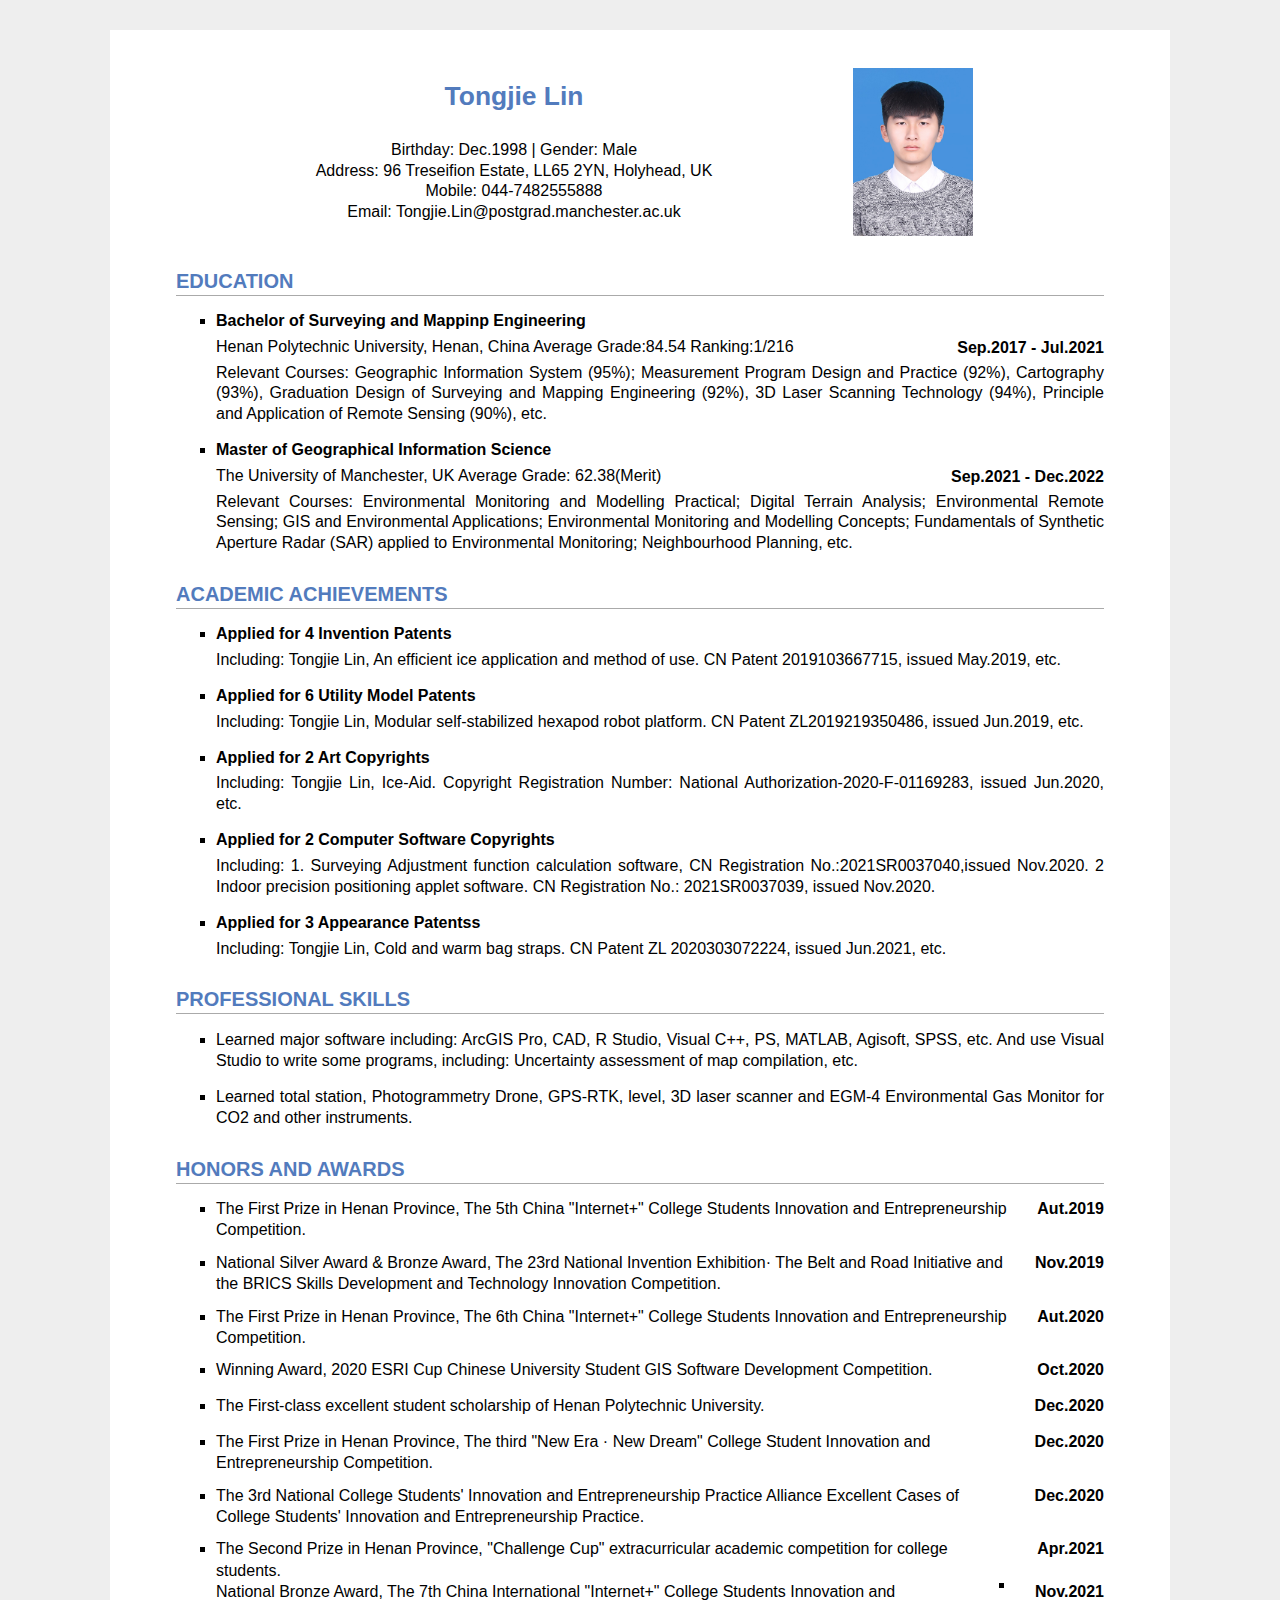
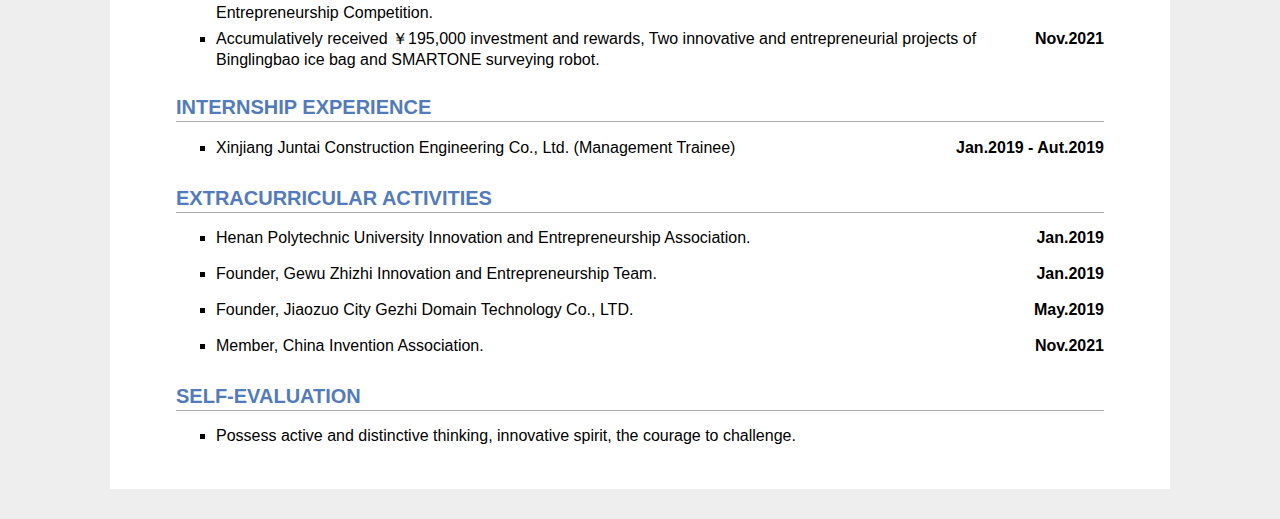
<file: Lin/Lin.html>
<!DOCTYPE html PUBLIC "-//W3C//DTD XHTML 1.1//EN" "http://www.w3.org/TR/xhtml11/DTD/xhtml11.dtd">
<html xmlns="http://www.w3.org/1999/xhtml" xml:lang="en">

<head>
    <link rel="shortcut icon" href="">
    <meta http-equiv="Content-Type" content="text/html;charset=utf-8" />
    <meta name="keywords" content="Tongjie Lin">
    <meta name="description" content="Tongjie Lin's home page">
    <link rel="stylesheet" href="jemdoc.css" type="text/css">
    <title>Tongjie Lin</title>
    <style>
        .github-corner:hover .octo-arm {
            animation: octocat-wave 560ms ease-in-out
        }

        @keyframes octocat-wave {

            0%,
            100% {
                transform: rotate(0)
            }

            20%,
            60% {
                transform: rotate(-25deg)
            }

            40%,
            80% {
                transform: rotate(10deg)
            }
        }

        @media (max-width:500px) {
            .github-corner:hover .octo-arm {
                animation: none
            }

            .github-corner .octo-arm {
                animation: octocat-wave 560ms ease-in-out
            }
        }
    </style>
</head>

<body>
    <div id="layout-content" style="margin-top:25px">
        <table>
            <tbody>
                <tr>
                    <td width="670" ; align="center">
                        <div id="toptitle">
                            <h1>Tongjie Lin</h1>
                        </div>
                        <p style="width: 90%;">
                            Birthday: Dec.1998 | Gender: Male<br />
                            Address: 96 Treseifion Estate, LL65 2YN, Holyhead, UK <br />
                            Mobile: 044-7482555888 <br />
                            Email: Tongjie.Lin@postgrad.manchester.ac.uk <br />
                        </p>
                    </td>
                    <td>
                        <div style="height: 170px; overflow: hidden;">
                            <img src="./picture.jpg" border="0" style="width: 120px;  " /><br />
                        </div>
                    </td>
                </tr>
            </tbody>
        </table>
        <h2>EDUCATION</h2>
        <ul>
            <li>
                <p style="font-weight: bold;">Bachelor of Surveying and Mappinp Engineering</p>
                <div style="float:right; text-align:right; font-weight: bold;"> Sep.2017 - Jul.2021</div>
                <p>Henan Polytechnic University, Henan, China Average Grade:84.54 Ranking:1/216</p>
                <p>Relevant Courses: Geographic Information System (95%); Measurement Program Design and Practice (92%),
                    Cartography (93%), Graduation Design of Surveying and Mapping Engineering (92%), 3D Laser Scanning
                    Technology (94%), Principle and Application of Remote Sensing (90%), etc.</p>
            </li>
            <li>
                <p style="font-weight: bold;">Master of Geographical Information Science</p>
                <div style="float:right; text-align:right; font-weight: bold;">Sep.2021 - Dec.2022</div>
                <p>The University of Manchester, UK      Average Grade:  62.38(Merit)</p>
                <p>Relevant Courses: Environmental Monitoring and Modelling Practical; Digital Terrain Analysis; Environmental Remote Sensing; GIS and Environmental Applications; Environmental Monitoring and Modelling Concepts; Fundamentals of Synthetic Aperture Radar (SAR) applied to Environmental Monitoring; Neighbourhood Planning, etc.</p>
            </li>
        </ul>

        <h2>ACADEMIC ACHIEVEMENTS</h2>
        <ul>
            <li>
                <p style="font-weight: bold;">Applied for 4 Invention Patents</p>
                <p>Including: Tongjie Lin, An efficient ice application and method of use. CN Patent 2019103667715,
                    issued May.2019, etc.</p>
            </li>
            <li>
                <p style="font-weight: bold;">Applied for 6 Utility Model Patents</p>
                <p>Including: Tongjie Lin, Modular self-stabilized hexapod robot platform. CN Patent ZL2019219350486,
                    issued Jun.2019, etc.</p>
            </li>
            <li>
                <p style="font-weight: bold;">Applied for 2 Art Copyrights</p>
                <p>Including: Tongjie Lin, Ice-Aid. Copyright Registration Number: National
                    Authorization-2020-F-01169283, issued Jun.2020, etc.</p>
            </li>
            <li>
                <p style="font-weight: bold;">Applied for 2 Computer Software Copyrights</p>
                <p>Including: 1. Surveying Adjustment function calculation software, CN Registration
                    No.:2021SR0037040,issued Nov.2020. 2 Indoor precision positioning applet software. CN Registration
                    No.: 2021SR0037039, issued Nov.2020.</p>
            </li>
            <li>
                <p style="font-weight: bold;">Applied for 3 Appearance Patentss</p>
                <p>Including: Tongjie Lin, Cold and warm bag straps. CN Patent ZL 2020303072224, issued Jun.2021, etc.
                </p>
            </li>
        </ul>

        <h2>PROFESSIONAL SKILLS</h2>
        <ul>
            <li>
                Learned major software including: ArcGIS Pro, CAD, R Studio, Visual C++, PS, MATLAB, Agisoft, SPSS, etc.
                And use Visual Studio to write some programs, including: Uncertainty assessment of map compilation, etc.
            </li>
            <li>
                Learned total station, Photogrammetry Drone, GPS-RTK, level, 3D laser scanner and EGM-4 Environmental
                Gas Monitor for CO2 and other instruments.
            </li>
        </ul>

        <h2>HONORS AND AWARDS</h2>
        <ul>
            <li>
                <div style="float:left; text-align:left; width: 90%;">The First Prize in Henan
                    Province, The 5th China "Internet+" College Students Innovation and Entrepreneurship Competition.
                </div>
                <div style="float:right; text-align:right; font-weight: bold;">Aut.2019</div>
            </li> <br />
            <li>
                <div style="float:left; text-align:left; width: 90%;">National Silver Award & Bronze Award, The 23rd
                    National Invention Exhibition· The Belt and Road Initiative and the BRICS Skills Development and
                    Technology Innovation Competition.
                </div>
                <div style="float:right; text-align:right; font-weight: bold;">Nov.2019</div>
            </li> <br />
            <li>
                <div style="float:left; text-align:left; width: 90%;">The First Prize in Henan Province, The 6th China
                    "Internet+" College Students Innovation and Entrepreneurship Competition.
                </div>
                <div style="float:right; text-align:right; font-weight: bold;">Aut.2020</div>
            </li> <br />
            <li>
                <div style="float:left; text-align:left; width: 90%;">Winning Award, 2020 ESRI Cup Chinese University
                    Student GIS Software Development Competition.
                </div>
                <div style="float:right; text-align:right; font-weight: bold;">Oct.2020</div>
            </li>
            <li>
                <div style="float:left; text-align:left; width: 90%;">The First-class excellent student scholarship of
                    Henan Polytechnic University.
                </div>
                <div style="float:right; text-align:right; font-weight: bold;">Dec.2020</div>
            </li>
            <li>
                <div style="float:left; text-align:left; width: 90%;">The First Prize in Henan Province, The third "New
                    Era · New Dream" College Student Innovation and Entrepreneurship Competition.
                </div>
                <div style="float:right; text-align:right; font-weight: bold;">Dec.2020</div>
            </li> <br />
            <li>
                <div style="float:left; text-align:left; width: 90%;">The 3rd National College Students' Innovation and
                    Entrepreneurship Practice Alliance Excellent Cases of College Students' Innovation and
                    Entrepreneurship Practice.
                </div>
                <div style="float:right; text-align:right; font-weight: bold;">Dec.2020</div>
            </li> <br />
            <li>
                <div style="float:left; text-align:left; width: 90%;">The Second Prize in Henan Province, "Challenge
                    Cup" extracurricular academic competition for college students.
                </div>
                <div style="float:right; text-align:right; font-weight: bold;">Apr.2021</div>
            </li>
            <li>
                <div style="float:left; text-align:left; width: 90%;">National Bronze Award, The 7th China
                    International
                    "Internet+" College Students Innovation and Entrepreneurship Competition.
                </div>
                <div style="float:right; text-align:right; font-weight: bold;">Nov.2021</div>
            </li> <br />
            <li>
                <div style="float:left; text-align:left; width: 90%;">Accumulatively received ￥195,000 investment and
                    rewards, Two innovative and entrepreneurial projects of Binglingbao ice bag and SMARTONE surveying
                    robot.
                </div>
                <div style="float:right; text-align:right; font-weight: bold;">Nov.2021</div>
            </li> <br />
        </ul>

        <h2>INTERNSHIP EXPERIENCE</h2>
        <ul>
            <li>
                <div style="float:left; text-align:left; width: 80%;">Xinjiang Juntai Construction Engineering Co.,
                    Ltd. (Management Trainee)
                </div>
                <div style="float:right; text-align:right; font-weight: bold;">Jan.2019 - Aut.2019</div>
            </li>
        </ul>

        <h2>EXTRACURRICULAR ACTIVITIES</h2>
        <ul>
            <li>
                <div style="float:left; text-align:left; width: 90%;">Henan Polytechnic University Innovation and
                    Entrepreneurship Association.
                </div>
                <div style="float:right; text-align:right; font-weight: bold;">Jan.2019</div>
            </li>
            <li>
                <div style="float:left; text-align:left; width: 90%;">Founder, Gewu Zhizhi Innovation and
                    Entrepreneurship Team.
                </div>
                <div style="float:right; text-align:right; font-weight: bold;">Jan.2019</div>
            </li>
            <li>
                <div style="float:left; text-align:left; width: 90%;">Founder, Jiaozuo City Gezhi Domain Technology
                    Co., LTD.
                </div>
                <div style="float:right; text-align:right; font-weight: bold;">May.2019</div>
            </li>
            <li>
                <div style="float:left; text-align:left; width: 90%;">Member, China Invention Association.
                </div>
                <div style="float:right; text-align:right; font-weight: bold;">Nov.2021</div>
            </li>
        </ul>

        <h2>SELF-EVALUATION</h2>
        <ul>
            <li>Possess active and distinctive thinking, innovative spirit, the courage to challenge.</li>
        </ul>

    </div>
</body>

</html>
</file>
<file: Lin/jemdoc.css>
/* Default css file for jemdoc. */

table#tlayout {
    border: none;
    border-collapse: separate;
    background: white;
}
/*
body {
	background: white;
	padding-bottom: 8px;
	margin: 0;
}
*/
html {
  background-color: #eeeeee; 
}

body {
  font-family: Georgia, Helvetica, Arial, Verdana, san-serif, Times;
  color: #000;
  background-color: #ffffff; 
  text-align:left; /* for IE */
  margin-top: 30px; 
  margin-bottom: 30px;
  margin-left: auto;
  margin-right: auto;
  padding-left:  50px;
  padding-right: 50px;
  padding-top: 10px;
  padding-bottom: 30px;
  max-width: 960px;
}

#layout-menu {
	background: #f6f6f6;
	border: 1px solid #dddddd;
	padding-top: 0.5em;
	padding-left: 8px;
	padding-right: 8px;
	font-size: 1.0em;
	width: auto;
	white-space: nowrap;
    text-align: left;
    vertical-align: top;
}

#layout-menu td {
	background: #f4f4f4;
    vertical-align: top;
}

#layout-content {
	padding-top: 0.0em;
	padding-left: 1.0em;
	padding-right: 1.0em;
    border: none;
    background: white;
    text-align: left;
    vertical-align: top;
}

#layout-menu a {
	line-height: 1.5em;
	margin-left: 0.5em;
}

tt {
    background: #ffffdd;
}

pre, tt {
	font-size: 90%;
	font-family: monaco, monospace;
}

a, a > tt {
	color: #224b8d;
	text-decoration: none;
}

a:hover {
	border-bottom: 1px gray dotted;
}

#layout-menu a.current:link, #layout-menu a.current:visited {
	color: #022b6d;
	border-bottom: 1px gray solid;
}
#layout-menu a:link, #layout-menu a:visited, #layout-menu a:hover {
	color: #527bbd;
	text-decoration: none;
}
#layout-menu a:hover {
	text-decoration: none;
}

div.menu-category {
	border-bottom: 1px solid gray;
	margin-top: 0.8em;
	padding-top: 0.2em;
	padding-bottom: 0.1em;
	font-weight: bold;
}

div.menu-item {
	padding-left: 16px;
	text-indent: -16px;
}

div#toptitle {
	padding-bottom: 0.2em;
	margin-bottom: 1.5em;
	/*border-bottom: 3px double gray;*/
}

/* Reduce space if we begin the page with a title. */
div#toptitle + h2, div#toptitle + h3 {
	margin-top: 0em;
}

div#subtitle {
	margin-top: 0.0em;
	margin-bottom: 0.0em;
	padding-top: 0em;
	padding-bottom: 0.1em;
}

em {
	font-style: italic;
}

strong {
	font-weight: bold;
}


h1, h2, h3 {
	color: #527bbd;
	margin-top: 0.7em;
	margin-bottom: 0.5em;
	padding-bottom: 0.2em;
	line-height: 1.0;
	padding-top: 0.5em;
	border-bottom: 1px solid #aaaaaa;
}

h1 {
	font-size: 165%;
	padding-bottom: 0.3em;
}

h2 {
	padding-top: 0.8em;
	font-size: 125%;
}

h2 + h3 {
    padding-top: 0.2em;
}

h3 {
	font-size: 110%;
	border-bottom: none;
}

p {
	margin-top: 0.0em;
	margin-bottom: 0.8em;
	padding: 0;
	line-height: 1.3;
}

pre {
	padding: 0;
	margin: 0;
}

div#footer {
	font-size: small;
	border-top: 1px solid #c0c0c0;
	padding-top: 0.1em;
	margin-top: 4.0em;
	color: #c0c0c0;
}

div#footer a {
	color: #80a0b0;
}

div#footer-text {
	float: left;
	padding-bottom: 8px;
}

ul, ol, dl {
	margin-top: 0.2em;
	padding-top: 0;
	margin-bottom: 0.8em;
}

dt {
	margin-top: 0.5em;
	margin-bottom: 0;
}

dl {
	margin-left: 20px;
}

dd {
	color: #222222;
}

dd > *:first-child {
	margin-top: 0;
}

ul {
	list-style-position: outside;
	list-style-type: square;
}

p + ul, p + ol {
	margin-top: -0.5em;
}

li {
	margin-top:0.9em;
	text-align:justify;
	line-height: 2.4ch;
}

ol {
	list-style-position: outside;
	list-style-type: decimal;
}

li p, dd p {
	margin-bottom: 0.3em;
}


ol ol {
	list-style-type: lower-alpha;
}

ol ol ol {
	list-style-type: lower-roman;
}

p + div.codeblock {
	margin-top: -0.6em;
}

div.codeblock, div.infoblock {
	margin-right: 0%;
	margin-top: 1.2em;
	margin-bottom: 1.3em;
}

div.blocktitle {
	font-weight: bold;
	color: #cd7b62;
	margin-top: 1.2em;
	margin-bottom: 0.1em;
}

div.blockcontent {
	border: 1px solid silver;
	padding: 0.3em 0.5em;
}

div.infoblock > div.blockcontent {
	background: #ffffee;
}

div.blockcontent p + ul, div.blockcontent p + ol {
	margin-top: 0.4em;
}

div.infoblock p {
	margin-bottom: 0em;
}

div.infoblock li p, div.infoblock dd p {
	margin-bottom: 0.5em;
}

div.infoblock p + p {
	margin-top: 0.8em;
}

div.codeblock > div.blockcontent {
	background: #f6f6f6;
}

span.pycommand {
	color: #000070;
}

span.statement {
	color: #008800;
}
span.builtin {
	color: #000088;
}
span.special {
	color: #990000;
}
span.operator {
	color: #880000;
}
span.error {
	color: #aa0000;
}
span.comment, span.comment > *, span.string, span.string > * {
	color: #606060;
}

@media print {
	#layout-menu { display: none; }
}

#fwtitle {
	margin: 2px;
}

#fwtitle #toptitle {
	padding-left: 0.5em;
	margin-bottom: 0.5em;
}

#layout-content h1:first-child, #layout-content h2:first-child, #layout-content h3:first-child {
	margin-top: -0.7em;
}

div#toptitle h1, #layout-content div#toptitle h1 {
	margin-bottom: 0.0em;
	padding-bottom: 0.1em;
	padding-top: 0;
	margin-top: 0.5em;
	border-bottom: none;
}

img.eq {
	padding: 0;
	padding-left: 0.1em;
	padding-right: 0.1em;
	margin: 0;
}

img.eqwl {
	padding-left: 2em;
	padding-top: 0.6em;
	padding-bottom: 0.2em;
	margin: 0;
}

table + table {
    margin-top: 1em;
}

tr.heading {
    font-weight: bold;
    border-bottom: 2px solid black;
}

img {
    border: none;
}

table.imgtable, table.imgtable td {
    border: none;
    text-align: left;
}
</file>
